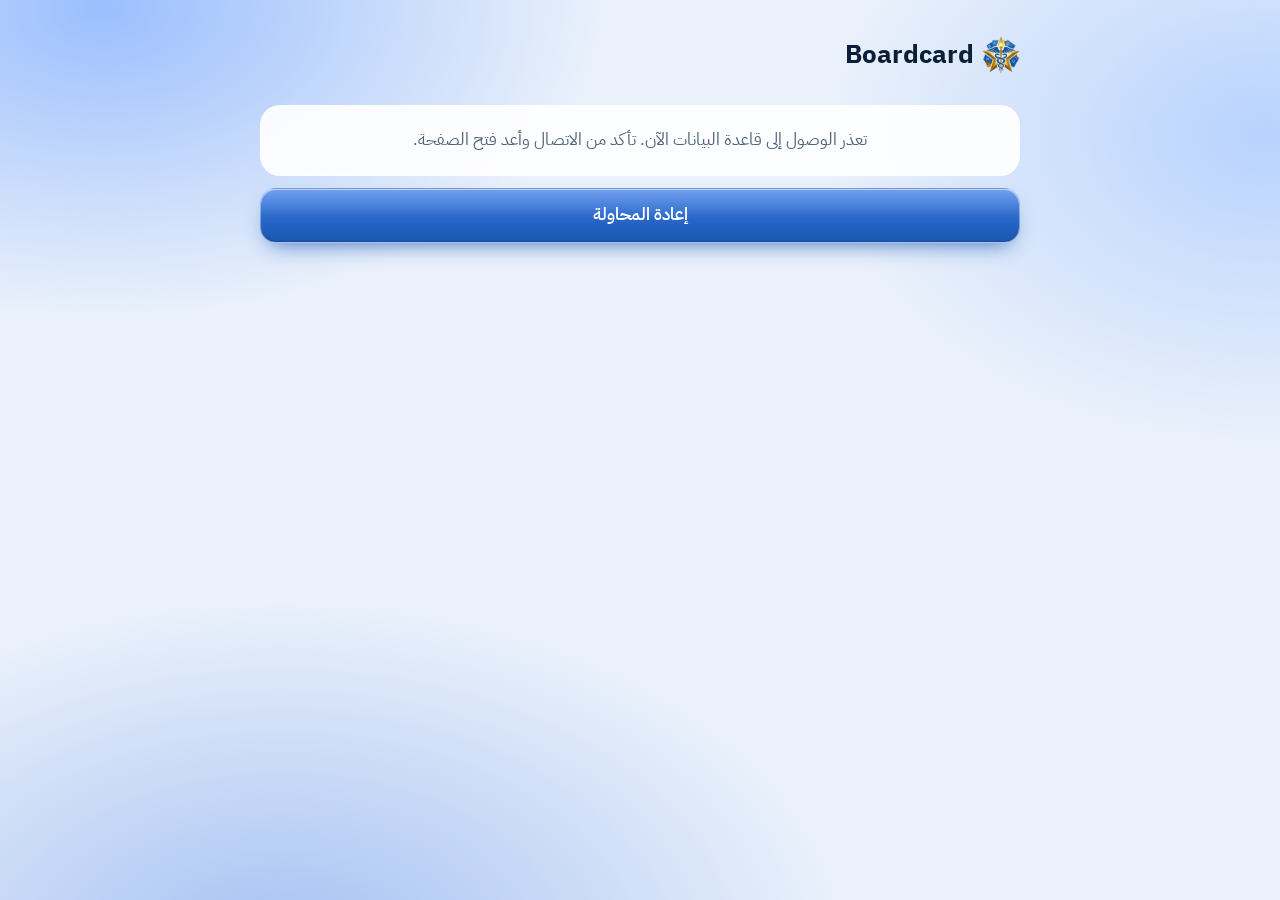
<file: index.html>
<!DOCTYPE html>
<html lang="ar" dir="rtl">
<head>
<meta charset="utf-8">
<meta http-equiv="Content-Security-Policy" content="default-src 'self'; script-src 'self'; style-src 'self' 'unsafe-inline'; font-src 'self' data:; img-src 'self' data: blob: https:; media-src 'self' data: blob:; connect-src 'self' https://zpyajqolfdnhdnlvmura.supabase.co wss://zpyajqolfdnhdnlvmura.supabase.co; worker-src 'self'; manifest-src 'self'; object-src 'none'; base-uri 'self'">
<meta name="viewport" content="width=device-width, initial-scale=1, viewport-fit=cover">
<meta name="theme-color" content="#1F5FBF">
<script src="boot.js?v=2026-11-26.eu10"></script>
<meta name="mobile-web-app-capable" content="yes">
<meta name="apple-mobile-web-app-capable" content="yes">
<meta name="apple-mobile-web-app-title" content="Boardcard">
<meta name="apple-mobile-web-app-status-bar-style" content="default">
<link rel="manifest" href="manifest.webmanifest">
<link rel="icon" type="image/png" href="icon-192.png">
<link rel="apple-touch-icon" href="apple-touch-icon.png">
<title>Boardcard</title>
<meta name="description" content="Boardcard: أسئلة الامتحانات السابقة للتنافسي والبورد بنظام البطاقات والمراجعة الذكية.">
<meta property="og:type" content="website">
<meta property="og:site_name" content="Boardcard">
<meta property="og:locale" content="ar_IQ">
<meta property="og:title" content="Boardcard | بوردكارد">
<meta property="og:description" content="حلّ أسئلة الامتحانات السابقة للتنافسي والبورد، وراجعها بنظام التكرار المتباعد، وتحدَّ زملاءك.">
<meta property="og:image" content="https://boardcard.net/og-image.jpg">
<meta property="og:image:type" content="image/jpeg">
<meta property="og:image:width" content="1200">
<meta property="og:image:height" content="630">
<meta property="og:image:alt" content="Boardcard | بوردكارد - منصة المذاكرة الطبية الأذكى">
<meta name="twitter:card" content="summary_large_image">
<meta name="twitter:title" content="Boardcard | بوردكارد">
<meta name="twitter:description" content="حلّ أسئلة الامتحانات السابقة للتنافسي والبورد، وراجعها بنظام التكرار المتباعد، وتحدَّ زملاءك.">
<meta name="twitter:image" content="https://boardcard.net/og-image.jpg">
<link rel="preload" href="fonts/arabic-400.woff2" as="font" type="font/woff2" crossorigin>
<link rel="preload" href="fonts/arabic-600.woff2" as="font" type="font/woff2" crossorigin>
<link rel="stylesheet" href="app.css?v=2026-11-26.eu10">
</head>
<body>
<noscript><p style="padding:24px;text-align:center;font-family:Tahoma,sans-serif">يحتاج Boardcard إلى تفعيل JavaScript في المتصفح حتى يعمل.</p></noscript>
<div class="wrap" id="app"><div class="sk boot0" aria-busy="true"><div class="skb sk2"></div><div class="skb sk1"></div><div class="skb sk3"></div><div class="skb sk3"></div><div class="skb sk3"></div></div></div>
<div id="modal"></div>
<div id="toast"></div>


<script src="vendor/supabase-2.45.4.js"></script>
<script src="shared.js?v=2026-11-26.eu10"></script>
<script src="app.js?v=2026-11-26.eu10"></script>
</body>
</html>
</file>
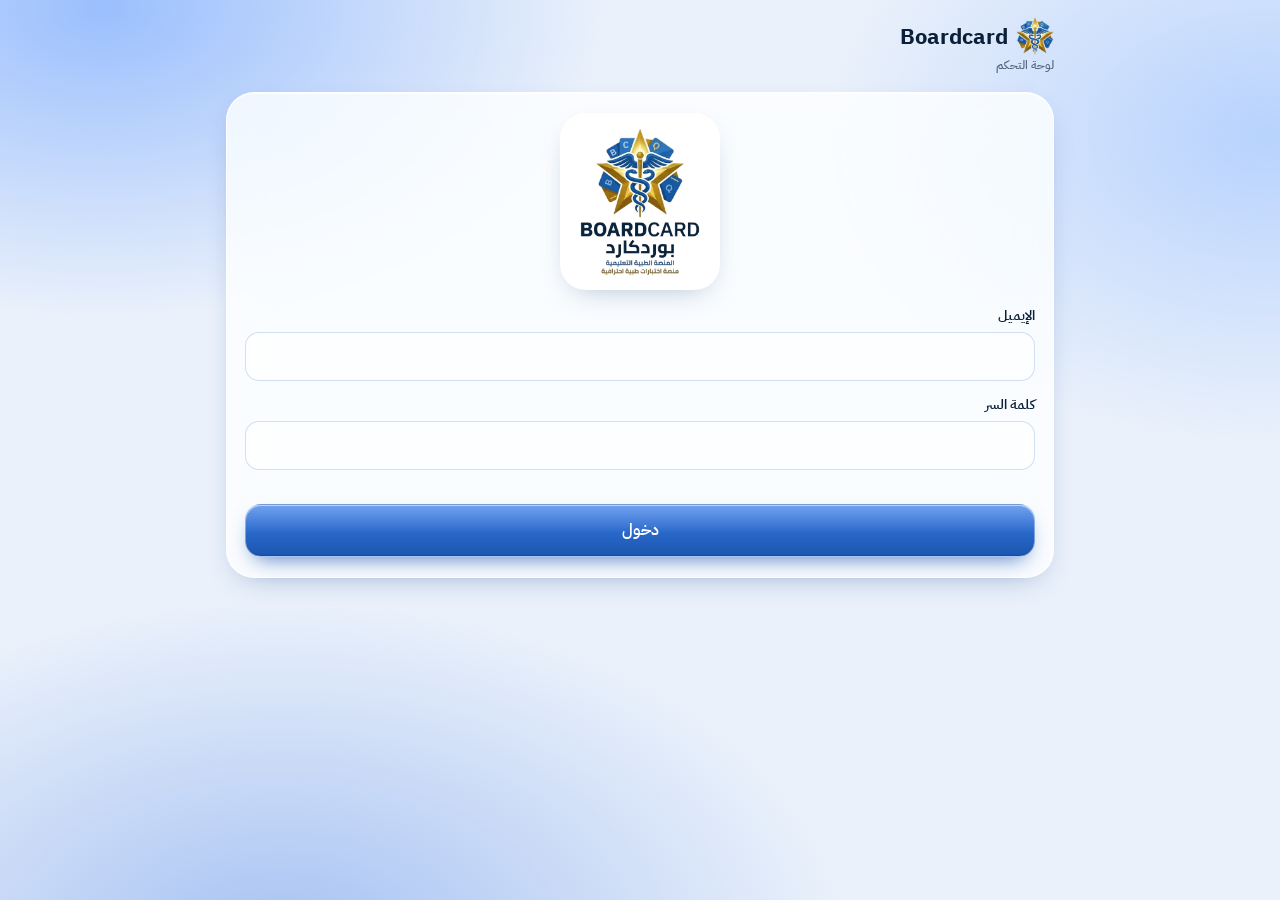
<file: admin.html>
<!DOCTYPE html>
<html lang="ar" dir="rtl">
<head>
<meta charset="utf-8">
<meta http-equiv="Content-Security-Policy" content="default-src 'self'; script-src 'self'; style-src 'self' 'unsafe-inline'; font-src 'self' data:; img-src 'self' data: blob: https:; media-src 'self' data: blob:; connect-src 'self' https://zpyajqolfdnhdnlvmura.supabase.co wss://zpyajqolfdnhdnlvmura.supabase.co; object-src 'none'; base-uri 'self'">
<meta name="viewport" content="width=device-width, initial-scale=1, viewport-fit=cover">
<title>Boardcard Admin</title>
<meta name="robots" content="noindex,nofollow,noarchive">
<link rel="stylesheet" href="admin.css?v=2026-11-24.eu1">
</head>
<body>
<div class="wrap" id="app"><div class="sk boot0" aria-busy="true"><div class="skb sk2"></div><div class="skb sk1"></div><div class="skb sk3"></div><div class="skb sk3"></div></div></div>
<div id="modal"></div>
<div id="toast"></div>

<script src="boot.js?v=2026-11-24.eu1"></script>
<script src="vendor/supabase-2.45.4.js"></script>
<script src="shared.js?v=2026-11-24.eu1"></script>
<script src="admin.js?v=2026-11-24.eu1"></script>
</body>
</html>
</file>
<file: app.css>
@font-face{font-family:IBM Plex Sans Arabic;font-style:normal;font-weight:400;font-display:swap;src:url(fonts/arabic-400.woff2) format("woff2");unicode-range:U+0600-06FF,U+0750-077F,U+0870-088E,U+0890-0891,U+0897-08E1,U+08E3-08FF,U+200C-200E,U+2010-2011,U+204F,U+2E41,U+FB50-FDFF,U+FE70-FE74,U+FE76-FEFC}@font-face{font-family:IBM Plex Sans Arabic;font-style:normal;font-weight:400;font-display:swap;src:url(fonts/latin-400.woff2) format("woff2");unicode-range:U+0000-00FF,U+0131,U+0152-0153,U+02BB-02BC,U+02C6,U+02DA,U+02DC,U+0304,U+0308,U+0329,U+2000-206F,U+20AC,U+2122,U+2191,U+2193,U+2212,U+2215,U+FEFF,U+FFFD}@font-face{font-family:IBM Plex Sans Arabic;font-style:normal;font-weight:500;font-display:swap;src:url(fonts/arabic-500.woff2) format("woff2");unicode-range:U+0600-06FF,U+0750-077F,U+0870-088E,U+0890-0891,U+0897-08E1,U+08E3-08FF,U+200C-200E,U+2010-2011,U+204F,U+2E41,U+FB50-FDFF,U+FE70-FE74,U+FE76-FEFC}@font-face{font-family:IBM Plex Sans Arabic;font-style:normal;font-weight:500;font-display:swap;src:url(fonts/latin-500.woff2) format("woff2");unicode-range:U+0000-00FF,U+0131,U+0152-0153,U+02BB-02BC,U+02C6,U+02DA,U+02DC,U+0304,U+0308,U+0329,U+2000-206F,U+20AC,U+2122,U+2191,U+2193,U+2212,U+2215,U+FEFF,U+FFFD}@font-face{font-family:IBM Plex Sans Arabic;font-style:normal;font-weight:600;font-display:swap;src:url(fonts/arabic-600.woff2) format("woff2");unicode-range:U+0600-06FF,U+0750-077F,U+0870-088E,U+0890-0891,U+0897-08E1,U+08E3-08FF,U+200C-200E,U+2010-2011,U+204F,U+2E41,U+FB50-FDFF,U+FE70-FE74,U+FE76-FEFC}@font-face{font-family:IBM Plex Sans Arabic;font-style:normal;font-weight:600;font-display:swap;src:url(fonts/latin-600.woff2) format("woff2");unicode-range:U+0000-00FF,U+0131,U+0152-0153,U+02BB-02BC,U+02C6,U+02DA,U+02DC,U+0304,U+0308,U+0329,U+2000-206F,U+20AC,U+2122,U+2191,U+2193,U+2212,U+2215,U+FEFF,U+FFFD}@font-face{font-family:IBM Plex Sans Arabic;font-style:normal;font-weight:700;font-display:swap;src:url(fonts/arabic-700.woff2) format("woff2");unicode-range:U+0600-06FF,U+0750-077F,U+0870-088E,U+0890-0891,U+0897-08E1,U+08E3-08FF,U+200C-200E,U+2010-2011,U+204F,U+2E41,U+FB50-FDFF,U+FE70-FE74,U+FE76-FEFC}@font-face{font-family:IBM Plex Sans Arabic;font-style:normal;font-weight:700;font-display:swap;src:url(fonts/latin-700.woff2) format("woff2");unicode-range:U+0000-00FF,U+0131,U+0152-0153,U+02BB-02BC,U+02C6,U+02DA,U+02DC,U+0304,U+0308,U+0329,U+2000-206F,U+20AC,U+2122,U+2191,U+2193,U+2212,U+2215,U+FEFF,U+FFFD}:root{--bg:#EAF1FB;--surface:#FFFFFF;--ink:#0B2038;--muted:#51647A;--line:#CBD8EA;--accent:#1F5FBF;--accent-ink:#FFFFFF;--bad:#B93A32;--good-bg:#DCE9FB;--bad-bg:#F8E1DE;--gold:#8A5F0A;--gold-bg:#F6EBCF;--glass:rgba(255,255,255,.58);--glass-strong:rgba(255,255,255,.8);--glass-brd:rgba(255,255,255,.8);--field:rgba(255,255,255,.65);--fbrd:rgba(31,95,191,.2);--chip:rgba(31,95,191,.09);--glass-sh:0 10px 30px -14px rgba(20,60,130,.4), inset 0 1px 0 rgba(255,255,255,.85);--shadow:0 12px 30px -16px rgba(20,60,130,.45), inset 0 1px 0 rgba(255,255,255,.9);--b1:rgba(90,150,255,.55);--b2:rgba(150,190,255,.6);--b3:rgba(60,120,230,.4);--btn-top:#3B7DE8;--btn-bot:#1A56B0;--spring:cubic-bezier(.34,1.56,.64,1);color-scheme:light;box-sizing:border-box;padding-top:env(safe-area-inset-top,0px);padding-bottom:env(safe-area-inset-bottom,0px)}@media(prefers-color-scheme:dark){:root:not([data-theme=light]){--bg:#08121C;--surface:#10263A;--ink:#E8F0F8;--muted:#93A9C0;--line:#25405A;--accent:#6AA5FF;--accent-ink:#06162F;--bad:#FF8A80;--good-bg:#12294A;--bad-bg:#3B1D1F;--gold:#E6B955;--gold-bg:#35290F;--glass:rgba(24,48,80,.5);--glass-strong:rgba(16,36,62,.82);--glass-brd:rgba(255,255,255,.14);--field:rgba(255,255,255,.07);--fbrd:rgba(255,255,255,.16);--chip:rgba(255,255,255,.08);--glass-sh:0 10px 30px -14px rgba(0,0,0,.7), inset 0 1px 0 rgba(255,255,255,.12);--shadow:0 12px 30px -16px rgba(0,0,0,.7), inset 0 1px 0 rgba(255,255,255,.1);--b1:rgba(46,110,230,.45);--b2:rgba(30,90,170,.35);--b3:rgba(80,70,210,.28);color-scheme:dark}}:root[data-theme=dark]{--bg:#08121C;--surface:#10263A;--ink:#E8F0F8;--muted:#93A9C0;--line:#25405A;--accent:#6AA5FF;--accent-ink:#06162F;--bad:#FF8A80;--good-bg:#12294A;--bad-bg:#3B1D1F;--gold:#E6B955;--gold-bg:#35290F;--glass:rgba(24,48,80,.5);--glass-strong:rgba(16,36,62,.82);--glass-brd:rgba(255,255,255,.14);--field:rgba(255,255,255,.07);--fbrd:rgba(255,255,255,.16);--chip:rgba(255,255,255,.08);--glass-sh:0 10px 30px -14px rgba(0,0,0,.7), inset 0 1px 0 rgba(255,255,255,.12);--shadow:0 12px 30px -16px rgba(0,0,0,.7), inset 0 1px 0 rgba(255,255,255,.1);--b1:rgba(46,110,230,.45);--b2:rgba(30,90,170,.35);--b3:rgba(80,70,210,.28);color-scheme:dark}*{box-sizing:border-box;-webkit-tap-highlight-color:transparent}html{scroll-padding-top:env(safe-area-inset-top,0px)}body{margin:0;background:var(--bg);color:var(--ink);font-family:IBM Plex Sans Arabic,Tahoma,Segoe UI,sans-serif;font-size:16px;line-height:1.7;-webkit-text-size-adjust:100%;min-height:100vh}body:before{content:"";position:fixed;inset:-20%;z-index:-1;pointer-events:none;background:radial-gradient(40% 35% at 20% 15%,var(--b1),transparent 70%),radial-gradient(35% 35% at 85% 25%,var(--b2),transparent 70%),radial-gradient(45% 40% at 30% 90%,var(--b3),transparent 70%)}button{font:inherit;color:inherit;cursor:pointer;position:relative;overflow:hidden;transition:transform .4s var(--spring),box-shadow .25s,filter .2s,background .25s}button:active{transition-duration:.08s}button:focus-visible,input:focus-visible,select:focus-visible,textarea:focus-visible{outline:3px solid var(--accent);outline-offset:2px}.wrap{max-width:560px;margin:0 auto;padding:16px 16px 40px}.top{display:flex;justify-content:space-between;gap:12px;margin-bottom:16px}.top .grp{display:flex;gap:8px;align-items:center}.brand{font-weight:700;font-size:22px;letter-spacing:0}.brand small{display:block;font-size:12px;font-weight:500;color:var(--muted)}.stats,.row,.item,.fold,.reqb,.setting,.empty,.pill,.seg,.ib,.sbar .back,.x{background:var(--glass);-webkit-backdrop-filter:blur(20px) saturate(180%);backdrop-filter:blur(20px) saturate(180%);border:1px solid var(--glass-brd)}.pill{border-radius:999px;padding:4px 14px;font-size:14px;font-weight:600;box-shadow:var(--glass-sh)}button.pill{min-height:40px}button.pill:active,.ib:active,.back:active,.x:active{transform:scale(.92)}.pill.gold{background:var(--gold-bg);color:var(--gold);border-color:transparent}.btn{border:1px solid rgba(255,255,255,.4);border-radius:16px;padding:12px 18px;font-weight:600;color:#fff;min-height:48px;background:linear-gradient(180deg,#ffffff47,#fff0 55%),linear-gradient(180deg,var(--btn-top),var(--btn-bot));-webkit-backdrop-filter:blur(12px);backdrop-filter:blur(12px);box-shadow:0 10px 22px -10px #1a56b0d9,inset 0 1px #ffffff8c,inset 0 -1px #00000024}.btn:active{transform:scale(.94);filter:brightness(1.1);box-shadow:0 4px 10px -6px #1a56b0cc,inset 0 1px #fff6}.btn.line{color:var(--ink);background:var(--glass);border:1px solid var(--glass-brd);box-shadow:var(--glass-sh);-webkit-backdrop-filter:blur(20px) saturate(180%);backdrop-filter:blur(20px) saturate(180%)}.btn.bad{background:var(--bad-bg);color:var(--bad);border:1px solid rgba(185,58,50,.25);box-shadow:inset 0 1px #fff6}.btn.block{width:100%}.btn[disabled]{opacity:.55}.stats{display:grid;grid-template-columns:repeat(3,1fr);border-radius:22px;box-shadow:var(--glass-sh);margin-bottom:16px}.stat{padding:12px 8px;text-align:center}.stat+.stat{border-inline-start:1px solid var(--glass-brd)}.stat b{display:block;font-size:24px;line-height:1.3}.stat span{font-size:13px;color:var(--muted)}.seg{display:flex;gap:4px;padding:4px;border-radius:16px;margin:16px 0 12px;box-shadow:var(--glass-sh)}.seg button{flex:1;border:0;background:transparent;border-radius:12px;font-weight:600;color:var(--muted)}.seg button:active{transform:scale(.94)}.seg button[aria-pressed=true]{color:#fff;background:linear-gradient(180deg,#ffffff47,#fff0 55%),linear-gradient(180deg,var(--btn-top),var(--btn-bot));box-shadow:0 6px 14px -6px #1a56b0cc,inset 0 1px #ffffff80}.row,.item{display:flex;align-items:center;gap:12px;width:100%;text-align:start;border-radius:20px;padding:14px;margin-bottom:10px;box-shadow:var(--glass-sh);border-inline-start:6px solid var(--sc)}.row:active{transform:scale(.97)}.cov{width:56px;height:56px;border-radius:14px;object-fit:cover;flex:none;background:var(--glass-brd)}.cov.pt{width:56px;height:79px;border-radius:10px}.bk{position:relative;display:block;flex:none;width:64px;height:90px;border-radius:2px 7px 7px 2px;direction:ltr;box-shadow:3px 0 0 -1px #f4f1ea,4px 0 0 -1px #cfc9bb,5px 8px 14px -4px #0a1e4680,-1px 0 #00000040;background:#fff}.bk .cov,.bk .cov.pt{width:100%;height:100%;border-radius:inherit;display:block;object-fit:cover}.bk:after{content:"";position:absolute;inset:0;border-radius:inherit;pointer-events:none;background:linear-gradient(90deg,#00000061 0,#ffffff4d 2px,#00000029,#ffffff1a 8px,#0000 12px),linear-gradient(135deg,#ffffff40,#fff0 38%,#0000001f)}.folds{display:grid;grid-template-columns:1fr 1fr;gap:10px;margin-bottom:10px}.fold{display:flex;flex-direction:column;align-items:flex-start;gap:3px;width:100%;text-align:start;border-radius:20px;padding:14px;box-shadow:var(--glass-sh)}.fold .ic{font-size:28px;line-height:1.1}.fold .nm{font-weight:600;font-size:16px}.fold .sub{font-size:12.5px;color:var(--muted)}.fold:active,.reqb:active{transform:scale(.97)}.reqb{display:flex;align-items:center;gap:12px;width:100%;text-align:start;border-radius:20px;padding:14px;margin:4px 0 10px;border:1.5px dashed var(--glass-brd)}.reqb .ic{font-size:26px}.reqb .nm{font-weight:600;font-size:16px}.reqb .sub{font-size:13px;color:var(--muted)}.row .nm,.item .nm{font-weight:600;font-size:17px}.row .sub,.item .sub{font-size:13px;color:var(--muted)}.row .grow,.item .grow{flex:1;min-width:0}.bar{height:6px;background:var(--chip);border-radius:6px;margin-top:8px;overflow:hidden}.bar i{display:block;height:100%;background:var(--sc);border-radius:6px}.row .bar i{transform-origin:right;animation:grow .9s cubic-bezier(.2,.8,.2,1) both}@keyframes grow{0%{transform:scaleX(0)}}.lock.ok{background:var(--good-bg);color:var(--accent)}.lock{font-size:12px;font-weight:600;color:var(--gold);background:var(--gold-bg);border-radius:8px;padding:2px 8px;white-space:nowrap}.setting{display:flex;align-items:center;justify-content:space-between;gap:12px;margin:16px 0 8px;padding:12px 14px;border-radius:20px;box-shadow:var(--glass-sh)}.sw{width:52px;height:32px;border-radius:32px;border:0;background:#788ca559;position:relative;flex:none;overflow:visible;box-shadow:inset 0 1px 3px #0000002e}.sw:after{content:"";position:absolute;top:3px;inset-inline-start:3px;width:26px;height:26px;border-radius:26px;background:#fff;box-shadow:0 3px 8px #00000047;transition:inset-inline-start .35s var(--spring),width .2s}.sw[aria-checked=true]{background:linear-gradient(180deg,var(--btn-top),var(--btn-bot))}.sw[aria-checked=true]:after{inset-inline-start:23px}.sw:active:after{width:32px}.sw[aria-checked=true]:active:after{inset-inline-start:17px}.note{font-size:13px;color:var(--muted);margin-top:24px}.note button{background:none;border:0;color:var(--muted);text-decoration:underline;padding:0;overflow:visible}.empty{border-radius:20px;border-style:dashed;padding:20px 16px;text-align:center;color:var(--muted);margin:12px 0}.empty .btn{margin-top:8px}.sbar{display:flex;align-items:center;gap:12px;margin-bottom:12px}.sbar .back{border-radius:16px;min-width:44px;width:auto;height:44px;padding:0 14px;display:inline-flex;align-items:center;justify-content:center;gap:6px;font-size:15px;font-weight:600;flex:none;box-shadow:var(--glass-sh);order:9}.sbar .back .ba{display:inline-flex;line-height:1}.sbar .back .ba .ic{width:22px;height:22px}.prog{flex:1}.prog .bar{margin-top:0;height:8px}.prog .bar i{background:linear-gradient(90deg,var(--btn-bot),var(--btn-top));transition:width .5s}.tbar{height:4px;background:transparent;margin-bottom:12px;border-radius:4px;overflow:hidden}.tbar i{display:block;height:100%;width:100%;background:var(--gold);transform-origin:right}.scene{perspective:1400px}.card{display:grid;transform-style:preserve-3d;transition:transform .6s var(--spring)}.card.flipped{transform:rotateY(180deg)}.face{grid-area:1/1;background:var(--surface);border-radius:26px;box-shadow:var(--shadow);padding:18px;border:1px solid var(--glass-brd);border-top:8px solid var(--sc);backface-visibility:hidden;-webkit-backface-visibility:hidden}.face.back{transform:rotateY(180deg)}.card:not(.flipped) .face.back,.card.flipped .face.front{visibility:hidden}.tags{display:flex;flex-wrap:wrap;gap:6px;margin-bottom:12px}.tag{font-size:13px;font-weight:600;border-radius:999px;padding:1px 12px;background:var(--chip);color:var(--muted)}.tag.s{background:var(--sc);color:#fff}.q{font-size:var(--qfs,21px);font-weight:600;line-height:1.7;margin:0 0 16px;unicode-bidi:plaintext}.qimg{display:block;max-width:100%;max-height:min(60vh,420px);margin:0 auto 16px;border-radius:12px;object-fit:contain;background:#fff;cursor:zoom-in}.zoomv{position:fixed;inset:0;z-index:50;background:#000000e0;display:flex;align-items:center;justify-content:center;padding:12px;cursor:zoom-out}.zoomv img{max-width:100%;max-height:100%;object-fit:contain;border-radius:8px;background:#fff}.opts{list-style:none;margin:0 0 12px;padding:0;display:grid;gap:8px}.opt{display:flex;align-items:center;gap:12px;width:100%;text-align:start;border:1px solid var(--fbrd);background:var(--field);border-radius:16px;padding:10px 12px;min-height:50px}.opt:active{transform:scale(.97)}.opt .l{flex:none;width:30px;height:30px;border-radius:50%;border:1.5px solid var(--fbrd);display:grid;place-items:center;font-weight:600;font-size:14px}.opt .t{unicode-bidi:plaintext;flex:1}.opt{position:relative;overflow:hidden}.opt.hasp:before{content:"";position:absolute;inset-block:0;inset-inline-start:0;width:var(--pw,0%);background:var(--chip);z-index:0;transition:width .9s cubic-bezier(.2,.8,.2,1)}.opt.hasp>*{position:relative;z-index:1}.opt .pc{margin-inline-start:auto;font-weight:700;font-size:14px;color:var(--muted);flex:none}.chs{font-size:13px;color:var(--muted);margin:-4px 0 12px}mark{background:var(--gold-bg);color:inherit;border-radius:4px;padding:0 2px}.opt.good{background:var(--good-bg);border-color:var(--accent);animation:pop .45s var(--spring)}.opt.good .l{background:var(--accent);color:var(--accent-ink);border-color:var(--accent)}.opt.bad{background:var(--bad-bg);border-color:var(--bad);animation:shake .4s}.opt.bad .l{background:var(--bad);color:var(--surface);border-color:var(--bad)}@keyframes pop{0%{transform:scale(.95)}60%{transform:scale(1.03)}to{transform:scale(1)}}@keyframes shake{20%{transform:translate(-6px)}40%{transform:translate(6px)}60%{transform:translate(-4px)}80%{transform:translate(3px)}}.res{font-weight:700;font-size:18px;margin:0 0 12px}.res.ok{color:var(--accent)}.res.no{color:var(--bad)}.res.mid{color:var(--muted)}.exp{background:var(--chip);border-radius:16px;padding:12px 14px;margin:0 0 14px;font-size:16px;unicode-bidi:plaintext}.hlt{white-space:pre-wrap}mark.hl{background:#ffd60080;color:inherit;border-radius:4px;padding:0 1px;cursor:pointer}.ntbox{background:var(--chip);border-radius:16px;padding:12px 14px;margin:0 0 10px;font-size:calc(var(--qfs,21px)*.78);border-inline-start:5px solid var(--gold);unicode-bidi:plaintext}.ntbox b{display:block;font-size:13px;color:var(--muted);margin-bottom:2px;font-weight:600}.qtools{display:grid;grid-template-columns:repeat(6,1fr);margin:0 0 16px}.tb{display:flex;flex-direction:column;align-items:center;justify-content:center;padding:6px 0;font-weight:600}.tb .i{font-size:19px;position:relative}.tb .cnt{position:absolute;top:-7px;inset-inline-end:-12px;min-width:16px;height:16px;padding:0 4px;border-radius:8px;background:#1f5fbf;color:#fff;font-size:10px;line-height:16px;font-weight:700;text-align:center;font-style:normal}.tb.on{border-color:#e0a100}.exp b{display:block;font-size:13px;color:var(--muted);margin-bottom:2px;font-weight:600}.acts{display:flex;gap:8px}.acts .btn{flex:1}.sum{background:var(--glass-strong);-webkit-backdrop-filter:blur(24px) saturate(180%);backdrop-filter:blur(24px) saturate(180%);border:1px solid var(--glass-brd);border-radius:28px;padding:24px 18px;box-shadow:var(--glass-sh);text-align:center;animation:rise .5s var(--spring)}.sum .big{font-size:56px;font-weight:700;line-height:1.2}.sum p{margin:6px 0 16px;color:var(--muted)}.sum .btn{margin-top:8px}@keyframes rise{0%{opacity:0;transform:translateY(16px) scale(.97)}}.gate{background:var(--gold-bg);color:var(--gold);border-radius:16px;padding:12px;margin:16px 0;font-weight:500;text-align:start}.ov{position:fixed;inset:0;background:#08162c59;-webkit-backdrop-filter:blur(8px);backdrop-filter:blur(8px);display:flex;align-items:flex-end;justify-content:center;z-index:10;animation:fade .25s}.sheet{position:relative;background:var(--glass-strong);-webkit-backdrop-filter:blur(30px) saturate(190%);backdrop-filter:blur(30px) saturate(190%);border:1px solid var(--glass-brd);border-bottom:0;width:100%;max-width:560px;border-radius:30px 30px 0 0;padding:26px 18px calc(22px + env(safe-area-inset-bottom,0px));overflow:auto;box-shadow:0 -20px 60px -20px #0a286480,inset 0 1px #fff9;animation:up .5s cubic-bezier(.2,.9,.25,1.05)}.sheet:before{content:"";position:absolute;top:8px;left:50%;width:40px;height:5px;margin-left:-20px;border-radius:5px;background:var(--muted);opacity:.35}@keyframes up{0%{transform:translateY(100%)}}@keyframes fade{0%{opacity:0}}.sheet h2{margin:0 0 12px;font-size:22px}.sheet ul{padding-inline-start:20px;margin:8px 0 16px}.err{color:var(--bad);font-size:14px;min-height:22px;margin:6px 0 0}.x{float:left;float:inline-end;border-radius:50%;width:40px;height:40px;font-size:18px}.banner{font-size:13px;border-radius:14px;padding:8px 12px;margin-bottom:12px;background:var(--gold-bg);color:var(--gold)}.banner.ok{background:var(--good-bg);color:var(--accent)}.item .qt{font-weight:600;display:-webkit-box;-webkit-line-clamp:2;-webkit-box-orient:vertical;overflow:hidden;unicode-bidi:plaintext}.item .acts2{display:flex;flex-direction:column;gap:6px;flex:none}.ib{border-radius:12px;padding:4px 12px;min-height:40px;font-size:14px;font-weight:600}.ib.del{color:var(--bad);border-color:transparent;background:var(--bad-bg)}.fld{display:block;margin:0 0 12px}.fld>span{display:block;font-weight:600;font-size:14px;margin-bottom:4px}.in{width:100%;border:1px solid var(--fbrd);background:var(--field);color:var(--ink);border-radius:14px;padding:10px 12px;font:inherit;unicode-bidi:plaintext}textarea.in{min-height:84px;resize:vertical}.r2{display:flex;gap:8px}.r2>*{flex:1;min-width:0}.orow{display:flex;gap:10px;align-items:center;margin-bottom:8px}.orow input[type=radio]{width:24px;height:24px;accent-color:var(--accent);flex:none}.orow .l{flex:none;width:24px;text-align:center;font-weight:600;color:var(--muted)}.chk{display:flex;gap:10px;align-items:center;margin:4px 0 12px;font-weight:600}.chk input{width:22px;height:22px;accent-color:var(--accent)}.cols{display:flex;flex-wrap:wrap;gap:10px}.cl{width:38px;height:38px;border-radius:50%;border:2px solid rgba(255,255,255,.7);box-shadow:0 0 0 2px var(--fbrd),inset 0 1px #ffffff80}.cl:active{transform:scale(.85)}.cl[aria-pressed=true]{box-shadow:0 0 0 3px var(--ink);transform:scale(1.1)}.hint{font-size:13px;color:var(--muted);margin:0 0 12px}.hint pre{background:var(--chip);border-radius:12px;padding:8px 12px;margin:6px 0 0;white-space:pre-wrap;font:inherit;unicode-bidi:plaintext}.toast{position:fixed;inset-inline:16px;bottom:calc(16px + env(safe-area-inset-bottom,0px));max-width:420px;margin:auto;background:#0b2038d1;-webkit-backdrop-filter:blur(20px) saturate(180%);backdrop-filter:blur(20px) saturate(180%);color:#fff;border:1px solid rgba(255,255,255,.18);padding:12px 16px;border-radius:18px;z-index:30;text-align:center;animation:rise .4s var(--spring)}.face{position:relative}.auth{background:var(--glass-strong);-webkit-backdrop-filter:blur(24px) saturate(180%);backdrop-filter:blur(24px) saturate(180%);border:1px solid var(--glass-brd);border-radius:28px;padding:20px 18px;box-shadow:var(--glass-sh);animation:rise .5s var(--spring)}.lnk{background:none;border:0;padding:0;color:var(--accent);text-decoration:underline;overflow:visible;font-weight:600}.seg button{padding:8px 2px;font-size:14px}h3.sec{margin:20px 0 8px;font-size:17px}.codebox{width:100%;min-height:120px;direction:ltr;text-align:left;font-family:ui-monospace,Menlo,monospace;font-size:15px;letter-spacing:.5px}.terms{font-size:15px;line-height:1.9}.terms li{margin-bottom:6px}.stats.tap{cursor:pointer;transition:transform .4s var(--spring)}.stats.tap:active{transform:scale(.97)}.kpis{display:grid;grid-template-columns:1fr 1fr;gap:10px;margin:0 0 12px}.kpi{background:var(--glass);-webkit-backdrop-filter:blur(20px) saturate(180%);backdrop-filter:blur(20px) saturate(180%);border:1px solid var(--glass-brd);border-radius:20px;box-shadow:var(--glass-sh);padding:12px 14px}.kpi b{display:block;font-size:28px;line-height:1.3}.kpi span{display:block;font-weight:600;font-size:14px}.kpi small{display:block;font-size:12px;color:var(--muted)}.panel{background:var(--glass);-webkit-backdrop-filter:blur(20px) saturate(180%);backdrop-filter:blur(20px) saturate(180%);border:1px solid var(--glass-brd);border-radius:20px;box-shadow:var(--glass-sh);padding:12px 12px 8px}.chart{display:flex;align-items:stretch;gap:6px;height:150px}.chart.dense{gap:2px}.chart .col{flex:1;min-width:0;display:flex;flex-direction:column;align-items:center}.chart .val{font-size:11px;font-weight:600;color:var(--muted);min-height:16px}.chart .bw{flex:1;width:100%;display:flex;align-items:flex-end;justify-content:center}.chart .bw i{display:block;width:70%;max-width:26px;border-radius:6px 6px 3px 3px;background:linear-gradient(180deg,var(--btn-top),var(--btn-bot));opacity:.55;transform-origin:bottom;animation:growY .7s cubic-bezier(.2,.8,.2,1) both}.chart.dense .bw i{width:80%;max-width:12px;border-radius:4px 4px 2px 2px}.chart .col.today .bw i{opacity:1}.chart em{font-style:normal;font-size:11px;color:var(--muted);min-height:18px;line-height:18px;white-space:nowrap}@keyframes growY{0%{transform:scaleY(0)}}.rep{display:grid;grid-template-columns:1.4fr 1fr 1fr 1fr;gap:6px;padding:8px 2px;font-size:13px;border-bottom:1px solid var(--glass-brd)}.rep.rx{grid-template-columns:1.1fr .8fr 1fr .9fr auto;align-items:center}.sub .rk{font-weight:600}.rep:last-child{border-bottom:0}.rep span:first-child{font-weight:600}.ov{touch-action:none;overscroll-behavior:contain}.sheet{overscroll-behavior:contain;-webkit-overflow-scrolling:touch;touch-action:pan-y;max-height:92vh;max-height:92dvh}a.btn{display:flex;align-items:center;justify-content:center;text-decoration:none;margin:0 0 12px}.mono{font-family:ui-monospace,Menlo,Consolas,monospace;letter-spacing:.3px}.star{background:none;border:0;font-size:24px;line-height:1;padding:0 6px;color:var(--muted);margin-inline-start:auto;overflow:visible;min-height:32px}.star.on{color:#e0a100}.seg button small{font-size:11px;opacity:.75;margin-inline-start:3px}.opt.sel{border-color:var(--accent);background:var(--good-bg)}.opt.sel .l{background:var(--accent);color:var(--accent-ink);border-color:var(--accent)}.opt.wait{opacity:.65;pointer-events:none}.revload{text-align:center;color:var(--muted);font-weight:600;font-size:14px;margin:12px 0 0;animation:rvp 1.1s ease-in-out infinite}@keyframes rvp{50%{opacity:.4}}.pal{display:grid;grid-template-columns:repeat(auto-fill,minmax(42px,1fr));gap:6px;margin-top:14px}.pal button{min-height:40px;border-radius:12px;border:1px solid var(--glass-brd);background:var(--glass);font-weight:600;font-size:14px;padding:0}.pal button.done{background:var(--good-bg);border-color:var(--accent)}.pal button.curr{outline:2px solid var(--accent)}.pal button.flag:after{content:"";position:absolute;top:4px;inset-inline-end:4px;width:8px;height:8px;border-radius:50%;background:#e0a100}.btn.line.flagon{background:var(--gold-bg);color:var(--gold);border-color:#e0a100}.xtm{font-variant-numeric:tabular-nums;min-width:64px;text-align:center}.xtm.low{background:var(--bad-bg);color:var(--bad);border-color:transparent}.xfin{min-height:40px;padding:6px 14px}.ans{margin:0 0 12px}.ans>b{display:block;font-size:13px;color:var(--muted);margin-bottom:4px}.rv{margin-bottom:12px}.rv h4{margin:0 0 8px;font-size:15px;color:var(--muted)}.rv .miss{font-size:13px;color:var(--bad);font-weight:600;margin:0 0 8px}.goal{display:flex;align-items:center;gap:14px;background:var(--glass);-webkit-backdrop-filter:blur(20px) saturate(180%);backdrop-filter:blur(20px) saturate(180%);border:1px solid var(--glass-brd);border-radius:22px;box-shadow:var(--glass-sh);padding:12px 16px;margin-bottom:12px;cursor:pointer;transition:transform .4s var(--spring)}.dq{display:flex;align-items:center;background:var(--glass);-webkit-backdrop-filter:blur(20px) saturate(180%);backdrop-filter:blur(20px) saturate(180%);border:1px solid var(--glass-brd);border-radius:22px;box-shadow:var(--glass-sh);margin-bottom:12px;cursor:pointer;transition:transform .4s var(--spring)}.dq:active{transform:scale(.97)}.dq .dqi{font-size:34px;line-height:1;flex:none}.dq .gt{flex:1;min-width:0}.dq .gt b{display:block;line-height:1.4}.dq .gt span{display:block;font-weight:600}.dq .gt small{display:block;font-size:13px;color:var(--muted)}.dqsq{font-size:44px;letter-spacing:4px;line-height:1.3;margin:4px 0 8px;direction:ltr}.dqtext{white-space:pre-wrap;word-break:break-word;background:var(--chip);border-radius:16px;padding:12px 14px;margin:12px 0;font-size:15px;text-align:center;unicode-bidi:plaintext}.goal:active{transform:scale(.97)}.goal svg{flex:none}.goal circle+circle{transition:stroke-dashoffset .8s cubic-bezier(.2,.8,.2,1)}.goal .gt b{display:block;font-size:17px;line-height:1.4}.goal .gt span{display:block;font-weight:600}.goal .gt small{display:block;font-size:13px;color:var(--muted)}.inst{display:flex;align-items:center;justify-content:space-between;gap:10px;flex-wrap:wrap;background:var(--gold-bg);color:var(--gold);border-radius:18px;padding:10px 14px;margin-bottom:12px;font-weight:500}.inst>div{display:flex;gap:8px;align-items:center}.ann{display:flex;align-items:flex-start;gap:10px;background:var(--good-bg);color:var(--accent);border:1px solid var(--glass-brd);border-radius:18px;padding:10px 14px;margin-bottom:12px;font-weight:600;line-height:1.7}.ann span{flex:1}.ann.sp{background:var(--surface);color:var(--ink);border-color:var(--accent)}.ann .adrow{flex:1;display:flex;gap:12px;align-items:flex-start;min-width:0}.ann .adimg{width:56px;height:56px;border-radius:14px;object-fit:cover;flex:none;background:#fff}.ann .adtx{flex:1;display:flex;flex-direction:column;gap:6px;min-width:0}.ann .adlbl{font-size:11px;color:var(--muted);font-weight:600}.ann .adgo{min-height:38px;padding:6px 18px;align-self:flex-start}.annx{background:none;border:0;font-size:16px;line-height:1;padding:6px;color:inherit;opacity:.7;overflow:visible}.rlink{display:block;background:none;border:0;color:var(--muted);font-size:13px;text-decoration:underline;padding:6px 0;margin-bottom:6px;overflow:visible}.badges{display:grid;grid-template-columns:repeat(2,1fr);gap:10px}.bd{background:var(--glass);border:1px solid var(--glass-brd);border-radius:18px;box-shadow:var(--glass-sh);padding:12px;text-align:center;opacity:.55}.bd.on{opacity:1}.bd .bg{width:48px;height:48px;border-radius:50%;margin:0 auto 6px;display:grid;place-items:center;font-weight:700;font-size:16px;background:var(--chip);color:var(--muted)}.bd.on .bg{background:linear-gradient(180deg,var(--btn-top),var(--btn-bot));color:#fff}.bd b{display:block;font-size:14px;line-height:1.4}.bd small{display:block;font-size:12px;color:var(--muted);line-height:1.4}:root[data-fs=s]{--qfs:18px}:root[data-fs=l]{--qfs:24px}:root[data-fs=xl]{--qfs:28px}.opt .t,.exp{font-size:calc(var(--qfs,21px)*.78)}.setting.col{flex-direction:column;align-items:stretch;gap:6px}.setting.col .seg{margin:0}.rate{display:grid;grid-template-columns:repeat(auto-fit,minmax(78px,1fr));gap:8px;margin-bottom:6px}.rb{flex-direction:column;display:flex;align-items:center;justify-content:center;gap:2px;padding:8px 4px;min-height:60px;line-height:1.3}.rb small{display:block;font-size:11px;opacity:.85;font-weight:500}.rb.g1{background:var(--bad-bg);color:var(--bad);border:1px solid rgba(185,58,50,.25);box-shadow:none}.rb.g2{background:var(--glass);color:var(--ink);border:1px solid var(--glass-brd);box-shadow:var(--glass-sh)}.rb.g4{background:var(--good-bg);color:var(--accent);border:1px solid var(--accent);box-shadow:none}.resume{display:flex;align-items:center;justify-content:space-between;gap:10px;flex-wrap:wrap;background:var(--good-bg);color:var(--accent);border:1px solid var(--accent);border-radius:18px;padding:10px 14px;margin-bottom:12px;font-weight:600}.resume>div{display:flex;gap:8px;align-items:center}.lbr .rk{min-width:28px;text-align:center;font-size:18px}.lbr.me{outline:2px solid var(--accent)}.aibtn{margin:0 0 8px}.aibtns .btn{font-size:14px;padding:10px 6px;line-height:1.4}.chl{max-height:42vh;overflow:auto;display:flex;flex-direction:column;gap:8px;margin:0 0 8px}.chb{padding:10px 12px;border-radius:16px;max-width:92%;font-size:15px;line-height:1.75;white-space:pre-wrap;unicode-bidi:plaintext}.chb.u{align-self:flex-start;background:linear-gradient(180deg,var(--btn-top),var(--btn-bot));color:#fff}.chb.m{align-self:flex-end;background:var(--chip)}.chips{display:flex;flex-direction:column;align-items:flex-start;gap:6px;margin-top:8px}.chin{display:flex;gap:8px;align-items:flex-end}.chin textarea{flex:1;min-height:48px;max-height:120px}.aibtn:disabled{opacity:.6}.aibox{background:var(--chip);border:1px solid var(--glass-brd);border-radius:16px;padding:12px 14px;margin:0 0 10px;font-size:calc(var(--qfs,21px)*.78);line-height:1.85}.aibox[hidden]{display:none}.aihead{font-weight:700;color:var(--accent);margin-bottom:6px;font-size:15px}.brandrow{display:inline-flex;align-items:center;gap:8px;vertical-align:middle}.bmark{width:38px;height:38px;object-fit:contain;flex:none}.logoplate{background:#fff;border-radius:26px;padding:14px 20px;display:flex;justify-content:center;box-shadow:var(--glass-sh);margin:0 auto 14px;width:max-content;max-width:100%}.splash{display:grid;place-items:center;gap:6px;padding-top:12vh;text-align:center}.ic{width:22px;height:22px;flex:none;display:block}.top{align-items:flex-start}.top .brand{min-width:0}.top .grp{flex:none}.pill.icn{width:44px;height:44px;min-height:44px;padding:0;display:grid;place-items:center;color:var(--ink)}.pill.icn .ic{width:21px;height:21px}.pill.wi{display:inline-flex;align-items:center;gap:6px;min-height:44px}.pill.wi .ic{width:18px;height:18px}.hero{background:var(--glass-strong);-webkit-backdrop-filter:blur(24px) saturate(180%);backdrop-filter:blur(24px) saturate(180%);border:1px solid var(--glass-brd);border-radius:28px;box-shadow:var(--glass-sh);padding:16px;margin-bottom:14px}.hero .goal{background:none;border:0;box-shadow:none;-webkit-backdrop-filter:none;backdrop-filter:none;border-radius:16px;padding:0 0 14px;margin:0}.hero .goal .gt b{font-size:15px;color:var(--muted);font-weight:600}.hero .goal .gt span{font-size:21px;font-weight:700;line-height:1.4}.hero .stats{background:var(--chip);border:0;box-shadow:none;-webkit-backdrop-filter:none;backdrop-filter:none;border-radius:18px;margin:0 0 14px}.hero .stat b{font-size:22px}.hero .stat span{font-size:12.5px}.hero .stat+.stat{border-inline-start:1px solid var(--line)}.hero #go{min-height:56px;font-size:17px;border-radius:18px}.hero+.btn.line{margin-top:0!important;margin-bottom:12px}.sech{font-size:15px;font-weight:700;color:var(--muted);margin:22px 4px 10px}.dq{border-inline-start:1px solid var(--glass-brd);padding:12px 14px;gap:12px}.dq .dqi,.amb .dqi{width:48px;height:48px;border-radius:15px;display:grid;place-items:center;font-size:25px;background:var(--gold-bg);flex:none}.dq .gt b{font-size:16px}.dq .gt span{font-size:14.5px}.dq .pill{flex:none}.amb{display:flex;align-items:flex-start;gap:12px;background:var(--gold-bg);color:var(--ink);border:1px solid var(--glass-brd);border-radius:22px;padding:14px;margin:14px 0 4px}.amb .gt{flex:1;min-width:0}.amb .gt>b{display:block;font-size:16px;line-height:1.5;color:var(--gold)}.amb p{margin:4px 0 10px;font-size:14px;line-height:1.8}.amb .ambb{display:flex;gap:8px;flex-wrap:wrap}.amb .dqi{background:var(--surface)}.row{border-inline-start:1px solid var(--glass-brd)}.cov.ph{display:grid;place-items:center;background:var(--sc);color:#fff;font-weight:700;font-size:24px;line-height:1;box-shadow:inset 0 1px #ffffff59}.row .bar,.item .bar{height:5px}.fold{border-top:1px solid var(--glass-brd)}.fold .ic2{width:40px;height:40px;border-radius:13px;display:grid;place-items:center;background:var(--sc);color:#fff;margin-bottom:6px}.fold .ic2 .ic{width:21px;height:21px}.quick{display:grid;grid-template-columns:repeat(4,1fr);gap:8px;margin:12px 0 0}.qa{display:flex;flex-direction:column;align-items:center;justify-content:center;gap:6px;min-height:84px;padding:10px 4px;border-radius:20px;background:var(--glass);-webkit-backdrop-filter:blur(20px) saturate(180%);backdrop-filter:blur(20px) saturate(180%);border:1px solid var(--glass-brd);box-shadow:var(--glass-sh);font-size:13px;font-weight:600;line-height:1.35;text-align:center;color:var(--ink)}.qa .ib2{width:38px;height:38px;border-radius:12px;display:grid;place-items:center;background:var(--chip);color:var(--accent)}.qa:active{transform:scale(.93)}.btn.wi{display:flex;align-items:center;justify-content:center;gap:8px}.btn.wi .ic{width:20px;height:20px}.qtools{gap:2px;background:var(--chip);border-radius:16px;padding:3px}.tb{background:transparent;border:0;box-shadow:none;-webkit-backdrop-filter:none;backdrop-filter:none;min-height:50px;border-radius:13px;color:var(--muted);font-size:11px;gap:3px}.tb .i{display:block;line-height:0}.tb .ic{width:20px;height:20px}.tb:active{transform:scale(.9);background:var(--glass)}.tb.on{border:0;color:var(--gold);background:var(--gold-bg)}.tb.on[data-tb=star] .ic{fill:currentColor}.opt.good .l,.opt.bad .l{font-size:0}.opt.good .l:before{content:"\2713";font-size:17px;font-weight:700}.opt.bad .l:before{content:"\2715";font-size:15px;font-weight:700}.res{display:flex;align-items:center;gap:8px}.btn[data-mc]{min-height:60px}.btn[data-mc][disabled]{opacity:.45}.sheet .setting{margin:10px 0 0}.acct{margin:18px 0 0;padding:12px 14px;border-radius:18px;background:var(--chip);font-size:14px;color:var(--muted);line-height:1.8}.acct b{color:var(--ink)}.acct .btn{margin-top:10px}.rp{position:absolute;border-radius:50%;pointer-events:none;background:radial-gradient(circle,#fff9,#fff0 70%);transform:scale(0);animation:rp .65s ease-out forwards}@keyframes rp{to{transform:scale(1);opacity:0}}@keyframes bcIn{0%{opacity:0;transform:translateY(18px) scale(.97)}}@keyframes bcRing{0%{stroke-dashoffset:163.4}}@keyframes bcCheck{0%{transform:scale(0) rotate(-90deg);opacity:0}60%{transform:scale(1.25) rotate(8deg)}}.hm{display:none}.hm.an~.top{animation:bcIn .5s var(--spring) backwards}.hm.an~.hero{animation:bcIn .7s cubic-bezier(.2,.8,.2,1) .05s backwards}.hm.an~.hero .goal{animation:bcIn .6s cubic-bezier(.2,.8,.2,1) .12s backwards}.hm.an~.hero .goal circle+circle{animation:bcRing 1.3s cubic-bezier(.2,.8,.2,1) .25s backwards}.hm.an~.hero .stat{animation:bcIn .6s cubic-bezier(.2,.8,.2,1) backwards}.hm.an~.hero .stat:nth-child(1){animation-delay:.22s}.hm.an~.hero .stat:nth-child(2){animation-delay:.3s}.hm.an~.hero .stat:nth-child(3){animation-delay:.38s}.hm.an~.hero #go{animation:bcIn .6s cubic-bezier(.2,.8,.2,1) .42s backwards}.hm.an~.quick .qa,.hm.an~.dq,.hm.an~.amb,.hm.an~.sech{animation:bcIn .55s cubic-bezier(.2,.8,.2,1) .5s backwards}.hm.an~.row,.hm.an~.folds .fold,.hm.an~.reqb{animation:bcIn .55s cubic-bezier(.2,.8,.2,1) backwards;animation-delay:calc(var(--i,0)*70ms + .45s)}.hm.an~.row .bar i{animation:grow 1s cubic-bezier(.2,.8,.2,1) backwards;animation-delay:calc(var(--i,0)*70ms + .8s)}.hm~.row.sr.sr,.hm~.folds .fold.sr.sr,.hm~.reqb.sr.sr{animation:none;opacity:0}.hm~.row.sr.sr .bar i{animation:none;transform:scaleX(0)}@keyframes srIn{0%{opacity:0;transform:translateY(48px) scale(.9)}}.hm~.row.sr.sr-in,.hm~.folds .fold.sr.sr-in,.hm~.reqb.sr.sr-in{opacity:1;animation:srIn 1.1s cubic-bezier(.22,.9,.28,1) backwards;animation-delay:var(--sd,0ms)}.hm~.row.sr.sr-in .bar i{transform:none;animation:grow 1.6s cubic-bezier(.2,.8,.2,1) backwards;animation-delay:calc(var(--sd,0ms) + .45s)}.kpis .kpi{animation:bcIn .5s cubic-bezier(.2,.8,.2,1) backwards}.kpis .kpi:nth-child(2){animation-delay:.1s}.front .q{animation:bcIn .45s cubic-bezier(.2,.8,.2,1) backwards}.opts li:nth-child(1){--i:0}.opts li:nth-child(2){--i:1}.opts li:nth-child(3){--i:2}.opts li:nth-child(4){--i:3}.opts li:nth-child(5){--i:4}.opts li:nth-child(6){--i:5}.front .opts li{animation:bcIn .5s cubic-bezier(.2,.8,.2,1) backwards;animation-delay:calc(var(--i,0)*80ms + .18s)}.back .res{animation:bcIn .45s var(--spring) .3s backwards}.back .opts li{animation:bcIn .45s cubic-bezier(.2,.8,.2,1) backwards;animation-delay:calc(var(--i,0)*60ms + .32s)}.opt.good .l{animation:bcCheck .55s var(--spring) .45s backwards}.back .chs{animation:fade .5s ease 1.1s backwards}.back .exp{animation:bcIn .55s cubic-bezier(.2,.8,.2,1) .85s backwards}.back .rate .rb{animation:bcIn .5s var(--spring) backwards;animation-delay:calc(var(--i,0)*80ms + 1.05s)}.back .rate .rb:nth-child(1){--i:0}.back .rate .rb:nth-child(2){--i:1}.back .rate .rb:nth-child(3){--i:2}.back .rate .rb:nth-child(4){--i:3}.item,.panel,.sec,.auth,.empty,.note,.banner,.rep{animation:bcIn .5s cubic-bezier(.2,.8,.2,1) backwards;animation-delay:calc(var(--i,0)*55ms + .08s)}.hm~.empty,.hm~.note,.hm~.banner,.hm~.auth{animation:none}.item .bar i,.sum .bar i{transform-origin:right;animation:grow 1.1s cubic-bezier(.2,.8,.2,1) backwards;animation-delay:calc(var(--i,0)*55ms + .45s)}.sum .bar i{animation-delay:.35s;background:linear-gradient(90deg,var(--btn-bot),var(--btn-top))}.pal button{animation:bcIn .4s cubic-bezier(.2,.8,.2,1) backwards;animation-delay:calc(var(--i,0)*16ms + .1s)}.sheet>:not(.x){animation:bcIn .45s cubic-bezier(.2,.8,.2,1) backwards;animation-delay:calc(var(--i,0)*45ms + .15s)}@media(prefers-reduced-motion:reduce){body:before{animation:none}*,*:before,*:after{animation-duration:.01ms!important;animation-iteration-count:1!important;transition-duration:.01ms!important}.rp{display:none}}button.opt{-webkit-touch-callout:none;-webkit-user-select:none;user-select:none}.opt.strk{border-style:dashed}.opt.strk .t{text-decoration:line-through;opacity:.45}.opt.strk .l{opacity:.45}.sktip{margin:-4px 0 12px}.heat{display:grid;grid-template-rows:repeat(7,1fr);grid-auto-flow:column;grid-auto-columns:1fr;gap:3px}.heat i{display:block;aspect-ratio:1;border-radius:4px;background:var(--chip)}.heat i.h1{background:#3b7de852}.heat i.h2{background:#3b7de89e}.heat i.h3{background:var(--btn-bot)}.heat i.hz{box-shadow:inset 0 0 0 1.5px #e0a100}.rdy{display:flex;align-items:center;gap:14px;text-align:start;margin:0 0 6px}.rdy svg{flex:none}.rdy .gt b{display:block;font-size:17px;line-height:1.5}.rdy .gt span{display:block;font-size:13.5px;color:var(--muted);line-height:1.6}.rdy3{display:grid;grid-template-columns:repeat(3,1fr);gap:8px;margin:8px 0 10px}.rdy3 div{background:var(--chip);border-radius:14px;padding:8px 4px;text-align:center}.rdy3 b{display:block;font-size:19px;line-height:1.4}.rdy3 span{font-size:12px;color:var(--muted)}.bnf{background:var(--chip);border-radius:16px;padding:10px 14px;margin:0 0 12px;font-size:14px}.bnf summary{font-weight:700;cursor:pointer}.bnf ul{margin:8px 0 0}.bnf li{margin-bottom:4px}
.row .nm,.item .nm,.fold .nm,.tag,.btn[data-pk]>b,.dq .gt b,.dq .gt span,.hero .goal .gt span,.rdy .gt b,.sheet h2,.row .sub,.item .sub,.fold .sub{unicode-bidi:plaintext}.row .nm,.row .sub,.item .nm,.item .sub,.fold .nm,.fold .sub{text-align:right}
.rtb{display:inline-block;margin-inline-start:8px;padding:0 8px;border-radius:999px;background:var(--gold-bg);color:var(--gold);font-size:12px;font-weight:700;line-height:1.7;vertical-align:middle;unicode-bidi:isolate}.rtc{display:flex;align-items:center;gap:12px}.rtc .rtn{font-size:26px;line-height:1.2;color:var(--gold);min-width:64px;text-align:center}
.rtd{font-weight:700;color:var(--muted);white-space:nowrap}.rtd.up{color:#2E9E5B}.rtd.dn{color:#D04A3F}
.rtp{float:left;margin-inline-start:6px;padding:0 8px;border-radius:999px;font-size:13px;font-weight:700;line-height:1.7;background:var(--gold-bg);color:var(--muted);unicode-bidi:isolate}.rtp.up{background:#E3F4EA;color:#2E9E5B}.rtp.dn{background:#FBE6E3;color:#D04A3F}
.rtsum{display:flex;align-items:center;justify-content:center;gap:8px;margin:6px 0 10px;color:var(--muted);font-size:14px}.rtsum .rtd{font-size:18px}
.nm[data-au]{cursor:pointer;text-decoration:underline dotted}
.rtgap{text-align:center;color:var(--muted);letter-spacing:4px;line-height:1;margin:2px 0 8px}
.grchat{height:calc(100dvh - 330px);min-height:240px;overflow-y:auto;display:flex;flex-direction:column;gap:8px;padding:4px 2px}.gm{align-self:flex-start;max-width:86%;background:var(--glass);border:1px solid var(--glass-brd);border-radius:16px;padding:8px 12px;box-shadow:var(--glass-sh)}.gm.me{align-self:flex-end;background:var(--good-bg)}.gm .gh{display:flex;gap:8px;align-items:center;font-size:12px;color:var(--muted)}.gm .gh b{font-size:13px;color:var(--ink)}.gm .gx{margin-inline-start:auto;background:none;border:0;color:var(--muted);padding:0 4px;overflow:visible;font-size:13px}.gm .gb{white-space:pre-wrap;word-break:break-word;font-size:15px}.grimg{display:block;max-width:100%;max-height:260px;border-radius:12px;margin-top:6px;background:var(--chip);min-height:60px;cursor:zoom-in}.grfile{margin-top:6px;padding:6px 12px;min-height:40px;font-size:14px}.grin{display:flex;gap:8px;align-items:flex-end}.grin textarea{flex:1;min-height:48px;max-height:120px;resize:none}.grin .pill{min-height:48px}.grin .btn{padding:10px 16px}

.sk{display:grid;gap:12px}
.skb{border-radius:18px;border:1px solid var(--glass-brd);background:linear-gradient(100deg,var(--chip) 30%,var(--glass-strong) 50%,var(--chip) 70%);background-size:300% 100%;animation:skm 1.5s linear infinite}
.sk1{height:84px}.sk2{height:46px;width:60%}.sk3{height:92px}
@keyframes skm{0%{background-position:100% 0}100%{background-position:0 0}}
@media (prefers-reduced-motion:reduce){.skb{animation:none}}

:root[data-lite] *{-webkit-backdrop-filter:none!important;backdrop-filter:none!important}
:root[data-lite]{--glass:rgba(255,255,255,.9);--glass-strong:rgba(255,255,255,.97);--field:rgba(255,255,255,.9)}
:root[data-lite][data-theme=dark]{--glass:rgba(24,48,80,.94);--glass-strong:rgba(16,36,62,.98);--field:rgba(255,255,255,.1)}
@media(prefers-color-scheme:dark){:root[data-lite]:not([data-theme=light]){--glass:rgba(24,48,80,.94);--glass-strong:rgba(16,36,62,.98);--field:rgba(255,255,255,.1)}}


.face .opts:before{content:"boardcard.net";display:block;text-align:center;font:600 12px/1 system-ui,-apple-system,Segoe UI,sans-serif;letter-spacing:.6px;color:var(--ink);opacity:.28;direction:ltr;pointer-events:none;-webkit-user-select:none;user-select:none;padding:2px 0 4px}

/* ===== Wide screens: iPad and desktop (mobile below 720px is untouched) ===== */
.kbh{display:none}
@keyframes popIn{0%{opacity:0;transform:translateY(14px) scale(.97)}to{opacity:1;transform:none}}
@media (min-width:720px){
  :root{--qfs:22px}
  body{font-size:17px}
  .wrap{max-width:720px;padding:28px 28px 64px}
  .top{margin-bottom:22px;align-items:center}
  .brand{font-size:26px}
  .brand small{font-size:13px;margin-top:2px}
  .hero{padding:22px;border-radius:30px;margin-bottom:16px}
  .hero .goal .gt span{font-size:24px}
  .hero .stat b{font-size:28px}
  .hero .stats{padding:6px 0}
  .quick{gap:12px}
  .qa{min-height:100px;border-radius:22px;font-size:15px}
  .qa .ib2{width:44px;height:44px;border-radius:14px}
  .sech{font-size:16px;margin:28px 4px 12px}
  /* browse lists: two columns */
  .wrap:has(>.row){display:grid;grid-template-columns:repeat(2,minmax(0,1fr));column-gap:14px;align-content:start}
  .wrap:has(>.row)>*:not(.row){grid-column:1/-1}
  .wrap:has(>.row)>.row{margin:0 0 14px}
  .rows{display:grid;grid-template-columns:repeat(2,minmax(0,1fr));gap:14px}
  .rows>.row{margin:0}
  .row{padding:16px;align-items:center}
  .row .nm{line-height:1.45}
  .folds{gap:14px}
  /* study card */
  .sbar{margin-bottom:16px}
  .face{padding:24px 26px;border-radius:30px}
  .opt{min-height:58px;padding:12px 16px;border-radius:18px;gap:14px}
  .q{margin-bottom:20px}
  /* sheets become centred dialogs */
  .ov{align-items:center;padding:28px}
  .sheet{max-width:600px;border-radius:30px;border-bottom:1px solid var(--glass-brd);padding:30px 28px 26px;max-height:86vh;max-height:86dvh;box-shadow:0 30px 80px -24px #0a286499,inset 0 1px #fff9;animation:popIn .35s var(--spring)}
  .sheet:before{display:none}
  .toast{max-width:460px;bottom:28px}
}
@media (min-width:1100px){
  .wrap{max-width:840px;padding:32px 40px 72px}
  .wrap:has(>.hgrid){max-width:1240px}
  .wrap:has(>.row){max-width:1180px;grid-template-columns:repeat(3,minmax(0,1fr));column-gap:16px}
  .wrap:has(>.row)>.row{margin-bottom:16px}
  .top{margin-bottom:28px}
  .hgrid{display:grid;grid-template-columns:minmax(0,1fr) 390px;gap:28px;align-items:start}
  .hmain>:first-child,.hside>:first-child{margin-top:0}
  .hmain .hero{padding:28px 30px;margin-bottom:18px}
  .hmain .hero .goal{padding-bottom:20px}
  .hmain .hero .goal .gt span{font-size:28px}
  .hmain .hero .stat b{font-size:34px}
  .hmain .hero .stats{padding:12px 0;margin-bottom:20px}
  .hmain .hero #go{min-height:58px;font-size:18px;border-radius:18px}
  .hmain .sech{margin-top:30px}
  .rows{gap:16px}
  .hside .quick{grid-template-columns:repeat(2,1fr);margin-top:0;margin-bottom:14px}
  .hside .qa{min-height:96px}
  .hside .dq,.hside .item{margin-bottom:14px}
  .hside>.btn{margin-top:0!important;margin-bottom:14px}
  .hside .amb{margin-top:0}
  /* entrance animations inside the two columns */
  .hm.an~.hgrid .hero{animation:bcIn .7s cubic-bezier(.2,.8,.2,1) .05s backwards}
  .hm.an~.hgrid .hero .goal{animation:bcIn .6s cubic-bezier(.2,.8,.2,1) .12s backwards}
  .hm.an~.hgrid .hero .stat{animation:bcIn .6s cubic-bezier(.2,.8,.2,1) backwards}
  .hm.an~.hgrid .hero .stat:nth-child(1){animation-delay:.22s}
  .hm.an~.hgrid .hero .stat:nth-child(2){animation-delay:.3s}
  .hm.an~.hgrid .hero .stat:nth-child(3){animation-delay:.38s}
  .hm.an~.hgrid .hero #go{animation:bcIn .6s cubic-bezier(.2,.8,.2,1) .42s backwards}
  .hm.an~.hgrid .hside>*{animation:bcIn .6s cubic-bezier(.2,.8,.2,1) .2s backwards}
  .hm.an~.hgrid .sech{animation:bcIn .55s cubic-bezier(.2,.8,.2,1) .4s backwards}
  .hm.an~.hgrid .row{animation:bcIn .55s cubic-bezier(.2,.8,.2,1) backwards;animation-delay:calc(var(--i,0)*60ms + .45s)}
  .hm~.hgrid .row.sr.sr{animation:none;opacity:0}
  .hm~.hgrid .row.sr.sr-in{opacity:1;animation:srIn 1.1s cubic-bezier(.22,.9,.28,1) backwards;animation-delay:var(--sd,0ms)}
  /* study: a calm reading column */
  .scene,.sbar,.tbar{max-width:780px;margin-inline:auto}
  .face{padding:30px 34px}
  .opt{min-height:60px}
  .sheet{max-width:640px}
}
@media (min-width:1100px) and (hover:hover) and (pointer:fine){
  .kbh{display:block;max-width:780px;margin:16px auto 0;text-align:center;font-size:13px;line-height:2;color:var(--muted)}
  .kbh kbd{display:inline-block;min-width:22px;padding:1px 6px;margin:0 2px;border-radius:6px;border:1px solid var(--glass-brd);background:var(--glass);font:600 12px/1.6 system-ui,-apple-system,Segoe UI,sans-serif;color:var(--ink);text-align:center;direction:ltr}
}
/* mouse and trackpad: hover feedback */
@media (hover:hover) and (pointer:fine){
  .row,.fold,.reqb,.qa,.dq,button.item,button.opt,.btn,.pill,.goal{transition:transform .22s var(--spring),box-shadow .22s,border-color .22s,background-color .22s,filter .22s}
  .row:hover,.fold:hover,.reqb:hover,.qa:hover,.dq:hover,button.item:hover{transform:translateY(-3px);border-color:color-mix(in srgb,var(--accent) 50%,var(--glass-brd));box-shadow:0 16px 34px -16px #0a286480}
  .qa:hover .ib2{background:var(--accent);color:#fff}
  button.opt:not(:disabled):hover{border-color:var(--accent);background:color-mix(in srgb,var(--accent) 9%,var(--field))}
  .btn:not(:disabled):hover{filter:brightness(1.08);box-shadow:0 10px 26px -12px var(--accent)}
  button.pill:hover{border-color:color-mix(in srgb,var(--accent) 55%,var(--glass-brd))}
  .row:active,.fold:active,.reqb:active,.qa:active,.dq:active,button.item:active{transform:scale(.98)}
  ::-webkit-scrollbar{width:12px;height:12px}
  ::-webkit-scrollbar-thumb{background:color-mix(in srgb,var(--muted) 45%,transparent);border-radius:10px;border:3px solid transparent;background-clip:content-box}
  ::-webkit-scrollbar-track{background:transparent}
}
@media (prefers-reduced-motion:reduce){
  .row:hover,.fold:hover,.reqb:hover,.qa:hover,.dq:hover,button.item:hover{transform:none}
}
@media (min-width:720px){.hero .goal svg{width:80px;height:80px}.hero .stat span{font-size:14px}}
@media (min-width:1100px){.hmain .hero .goal svg{width:96px;height:96px}.hmain .hero .goal{gap:20px}}
@media (min-width:1100px){
  .wrap:has(>.row)>.reqb{grid-column:auto;margin:0 0 16px;align-self:stretch}
  .wrap:has(>.row)>.folds{margin-bottom:16px}
}
@media (hover:hover) and (pointer:fine){.sktip{display:none}}
@media (min-width:720px){
  .rows>.row,.wrap:has(>.row)>.row{display:grid;grid-template-columns:auto minmax(0,1fr);column-gap:14px;row-gap:8px;align-items:center;align-content:center}
  .rows>.row>:first-child,.wrap:has(>.row)>.row>:first-child{grid-row:1/span 2}
  .rows>.row>.lock,.wrap:has(>.row)>.row>.lock{grid-column:2;justify-self:start;margin:0}
}
@media (min-width:1100px){
  .hgrid{grid-template-columns:minmax(0,1fr) 360px}
  .rows{grid-template-columns:repeat(auto-fill,minmax(330px,1fr))}
}
@media (min-width:720px){.quick{margin-bottom:14px}}

/* ===== Bottom bar + side drawer ===== */
.bnav{display:none}
body.nav .bnav{display:flex;position:fixed;z-index:9;inset-inline:12px;bottom:calc(10px + env(safe-area-inset-bottom,0px));max-width:520px;margin:0 auto;height:66px;padding:0 6px;align-items:center;justify-content:space-around;background:var(--glass-strong);-webkit-backdrop-filter:blur(26px) saturate(190%);backdrop-filter:blur(26px) saturate(190%);border:1px solid var(--glass-brd);border-radius:26px;box-shadow:0 14px 40px -14px #0a286480,inset 0 1px #ffffff40;animation:rise .45s var(--spring)}
.nvi{flex:1;display:flex;flex-direction:column;align-items:center;justify-content:center;gap:3px;min-height:56px;padding:4px 0;border:0;background:none;color:var(--muted);font:inherit;font-size:11px;font-weight:600;border-radius:18px;-webkit-tap-highlight-color:transparent}
.nvi .ic{width:24px;height:24px}
.nvi[aria-current=page]{color:var(--accent)}
.nvi[aria-current=page] .ic{stroke-width:2.3}
.nvi:active{transform:scale(.92)}
.nvi[data-nv=menu]{display:none}
.nvgo .nvc{display:grid;place-items:center;width:44px;height:34px;border-radius:14px;color:#fff;background:linear-gradient(180deg,var(--btn-top),var(--btn-bot));box-shadow:0 8px 18px -8px var(--accent)}
.nvgo .nvc .ic{width:22px;height:22px}
.nvgo{color:var(--ink)}
body.nav .wrap{padding-bottom:calc(104px + env(safe-area-inset-bottom,0px))}
body.nav .toast{bottom:calc(88px + env(safe-area-inset-bottom,0px))}
body.nav #setb,body.nav #srch,body.nav #prg{display:none}
body.nav .top{justify-content:flex-start;align-items:center}
body.nav .top .grp{margin-inline-start:auto}
.top .mnu{flex:none;margin-inline-end:4px}
.top .mnu .ic{width:22px;height:22px}
/* drawer */
.drw{position:fixed;inset:0;z-index:20}
.drw[hidden]{display:none}
.drwbg{position:absolute;inset:0;background:#08162c66;-webkit-backdrop-filter:blur(6px);backdrop-filter:blur(6px);opacity:0;transition:opacity .25s}
.drwp{position:absolute;top:0;bottom:0;inset-inline-start:0;width:min(86vw,340px);overflow-y:auto;overscroll-behavior:contain;background:var(--surface);-webkit-backdrop-filter:blur(30px) saturate(190%);backdrop-filter:blur(30px) saturate(190%);border-inline-end:1px solid var(--glass-brd);box-shadow:0 0 60px -10px #0a286499;padding:calc(18px + env(safe-area-inset-top,0px)) 14px calc(24px + env(safe-area-inset-bottom,0px));transform:translateX(105%);transition:transform .32s var(--spring);outline:0}
[dir=ltr] .drwp{transform:translateX(-105%)}
.drw.open .drwbg{opacity:1}
.drw.open .drwp{transform:none}
html.drwon,html.drwon body{overflow:hidden}
.drh{display:flex;align-items:center;gap:10px;padding:4px 4px 14px;margin-bottom:12px;border-bottom:1px solid var(--glass-brd)}
.drh img{border-radius:12px;flex:none}
.drn{flex:1;min-width:0}
.drn b{display:block;font-size:17px;line-height:1.4;overflow:hidden;text-overflow:ellipsis;white-space:nowrap}
.drn small{display:block;font-size:12px;color:var(--muted)}
.drx{flex:none;width:36px;height:36px;border-radius:50%;display:grid;place-items:center;font-size:15px;color:var(--muted)}
.drsub{margin:0 0 14px}
.drg{margin-bottom:14px}
.drl{font-size:12px;font-weight:700;color:var(--muted);margin:4px 8px 6px}
.dri{display:flex;align-items:center;gap:12px;width:100%;min-height:52px;padding:8px 10px;border:0;border-radius:14px;background:none;color:var(--ink);font:inherit;font-size:15px;font-weight:600;text-align:start;text-decoration:none}
.dri:active{background:var(--chip)}
.dic{display:grid;place-items:center;width:36px;height:36px;border-radius:11px;background:var(--chip);color:var(--accent);flex:none}
.dic .ic{width:20px;height:20px}
.drt small{display:block;font-size:12px;font-weight:500;color:var(--muted)}
.dro{color:var(--bad)}
.dro .dic{color:var(--bad)}
@media (hover:hover) and (pointer:fine){.dri:hover{background:var(--chip)}.nvi:hover{color:var(--ink)}.nvi[aria-current=page]:hover{color:var(--accent)}}
@media (prefers-reduced-motion:reduce){.drwp,.drwbg{transition:none}body.nav .bnav{animation:none}}
/* iPad landscape and desktop: the bar becomes a fixed rail at the start edge */
@media (min-width:1100px){
  body.nav{padding-inline-start:96px}
  body.nav .bnav{inset:16px auto 16px 0;inset-inline-start:16px;inset-inline-end:auto;bottom:auto;top:16px;height:auto;width:76px;max-width:none;margin:0;flex-direction:column;justify-content:flex-start;gap:6px;padding:12px 6px;border-radius:24px}
  body.nav .nvi{flex:none;width:100%;min-height:62px}
  body.nav .nvi[data-nv=menu]{display:flex;margin-bottom:6px}
  body.nav .nvi[aria-current=page]{background:color-mix(in srgb,var(--accent) 14%,transparent)}
  body.nav .nvgo{order:9;margin-top:10px}
  body.nav .top .mnu{display:none}
  body.nav .wrap{padding-bottom:72px}
  body.nav .toast{bottom:28px}
}
.nvi.nvgo{overflow:visible}
.nvgo .nvc{position:relative}
.nvgo .nvb{position:absolute;top:-8px;inset-inline-end:-8px;min-width:20px;height:20px;padding:0 5px;border-radius:10px;background:#E0A100;color:#1b1300;font-style:normal;font-size:11px;font-weight:700;line-height:20px;text-align:center;border:2px solid var(--surface);box-sizing:content-box;box-shadow:0 2px 6px #0004}
.drwarn{color:var(--gold);font-weight:700}
.drt small .drwarn{font-size:12px}
@media (min-width:1100px){body.nav .nvgo .nvb{inset-inline-end:-6px}}
</file>
<file: admin.css>
@font-face{font-family:IBM Plex Sans Arabic;font-style:normal;font-weight:400;font-display:swap;src:url(fonts/latin-400.woff2) format("woff2");unicode-range:U+0000-00FF,U+0131,U+0152-0153,U+02BB-02BC,U+02C6,U+02DA,U+02DC,U+0304,U+0308,U+0329,U+2000-206F,U+20AC,U+2122,U+2191,U+2193,U+2212,U+2215,U+FEFF,U+FFFD}@font-face{font-family:IBM Plex Sans Arabic;font-style:normal;font-weight:500;font-display:swap;src:url(fonts/arabic-500.woff2) format("woff2");unicode-range:U+0600-06FF,U+0750-077F,U+0870-088E,U+0890-0891,U+0897-08E1,U+08E3-08FF,U+200C-200E,U+2010-2011,U+204F,U+2E41,U+FB50-FDFF,U+FE70-FE74,U+FE76-FEFC}@font-face{font-family:IBM Plex Sans Arabic;font-style:normal;font-weight:500;font-display:swap;src:url(fonts/latin-500.woff2) format("woff2");unicode-range:U+0000-00FF,U+0131,U+0152-0153,U+02BB-02BC,U+02C6,U+02DA,U+02DC,U+0304,U+0308,U+0329,U+2000-206F,U+20AC,U+2122,U+2191,U+2193,U+2212,U+2215,U+FEFF,U+FFFD}@font-face{font-family:IBM Plex Sans Arabic;font-style:normal;font-weight:600;font-display:swap;src:url(fonts/arabic-600.woff2) format("woff2");unicode-range:U+0600-06FF,U+0750-077F,U+0870-088E,U+0890-0891,U+0897-08E1,U+08E3-08FF,U+200C-200E,U+2010-2011,U+204F,U+2E41,U+FB50-FDFF,U+FE70-FE74,U+FE76-FEFC}@font-face{font-family:IBM Plex Sans Arabic;font-style:normal;font-weight:600;font-display:swap;src:url(fonts/latin-600.woff2) format("woff2");unicode-range:U+0000-00FF,U+0131,U+0152-0153,U+02BB-02BC,U+02C6,U+02DA,U+02DC,U+0304,U+0308,U+0329,U+2000-206F,U+20AC,U+2122,U+2191,U+2193,U+2212,U+2215,U+FEFF,U+FFFD}@font-face{font-family:IBM Plex Sans Arabic;font-style:normal;font-weight:700;font-display:swap;src:url(fonts/arabic-700.woff2) format("woff2");unicode-range:U+0600-06FF,U+0750-077F,U+0870-088E,U+0890-0891,U+0897-08E1,U+08E3-08FF,U+200C-200E,U+2010-2011,U+204F,U+2E41,U+FB50-FDFF,U+FE70-FE74,U+FE76-FEFC}@font-face{font-family:IBM Plex Sans Arabic;font-style:normal;font-weight:700;font-display:swap;src:url(fonts/latin-700.woff2) format("woff2");unicode-range:U+0000-00FF,U+0131,U+0152-0153,U+02BB-02BC,U+02C6,U+02DA,U+02DC,U+0304,U+0308,U+0329,U+2000-206F,U+20AC,U+2122,U+2191,U+2193,U+2212,U+2215,U+FEFF,U+FFFD}:root{--bg:#EAF1FB;--surface:#FFFFFF;--ink:#0B2038;--muted:#51647A;--line:#CBD8EA;--accent:#1F5FBF;--accent-ink:#FFFFFF;--bad:#B93A32;--good-bg:#DCE9FB;--bad-bg:#F8E1DE;--gold:#8A5F0A;--gold-bg:#F6EBCF;--glass:rgba(255,255,255,.58);--glass-strong:rgba(255,255,255,.8);--glass-brd:rgba(255,255,255,.8);--field:rgba(255,255,255,.65);--fbrd:rgba(31,95,191,.2);--chip:rgba(31,95,191,.09);--glass-sh:0 10px 30px -14px rgba(20,60,130,.4), inset 0 1px 0 rgba(255,255,255,.85);--shadow:0 12px 30px -16px rgba(20,60,130,.45), inset 0 1px 0 rgba(255,255,255,.9);--b1:rgba(90,150,255,.55);--b2:rgba(150,190,255,.6);--b3:rgba(60,120,230,.4);--btn-top:#3B7DE8;--btn-bot:#1A56B0;--spring:cubic-bezier(.34,1.56,.64,1);color-scheme:light;box-sizing:border-box;padding-top:env(safe-area-inset-top,0px);padding-bottom:env(safe-area-inset-bottom,0px)}@media(prefers-color-scheme:dark){:root:not([data-theme=light]){--bg:#08121C;--surface:#10263A;--ink:#E8F0F8;--muted:#93A9C0;--line:#25405A;--accent:#6AA5FF;--accent-ink:#06162F;--bad:#FF8A80;--good-bg:#12294A;--bad-bg:#3B1D1F;--gold:#E6B955;--gold-bg:#35290F;--glass:rgba(24,48,80,.5);--glass-strong:rgba(16,36,62,.82);--glass-brd:rgba(255,255,255,.14);--field:rgba(255,255,255,.07);--fbrd:rgba(255,255,255,.16);--chip:rgba(255,255,255,.08);--glass-sh:0 10px 30px -14px rgba(0,0,0,.7), inset 0 1px 0 rgba(255,255,255,.12);--shadow:0 12px 30px -16px rgba(0,0,0,.7), inset 0 1px 0 rgba(255,255,255,.1);--b1:rgba(46,110,230,.45);--b2:rgba(30,90,170,.35);--b3:rgba(80,70,210,.28);color-scheme:dark}}:root[data-theme=dark]{--bg:#08121C;--surface:#10263A;--ink:#E8F0F8;--muted:#93A9C0;--line:#25405A;--accent:#6AA5FF;--accent-ink:#06162F;--bad:#FF8A80;--good-bg:#12294A;--bad-bg:#3B1D1F;--gold:#E6B955;--gold-bg:#35290F;--glass:rgba(24,48,80,.5);--glass-strong:rgba(16,36,62,.82);--glass-brd:rgba(255,255,255,.14);--field:rgba(255,255,255,.07);--fbrd:rgba(255,255,255,.16);--chip:rgba(255,255,255,.08);--glass-sh:0 10px 30px -14px rgba(0,0,0,.7), inset 0 1px 0 rgba(255,255,255,.12);--shadow:0 12px 30px -16px rgba(0,0,0,.7), inset 0 1px 0 rgba(255,255,255,.1);--b1:rgba(46,110,230,.45);--b2:rgba(30,90,170,.35);--b3:rgba(80,70,210,.28);color-scheme:dark}*{box-sizing:border-box;-webkit-tap-highlight-color:transparent}html{scroll-padding-top:env(safe-area-inset-top,0px)}body{margin:0;background:var(--bg);color:var(--ink);font-family:IBM Plex Sans Arabic,Tahoma,Segoe UI,sans-serif;font-size:16px;line-height:1.7;-webkit-text-size-adjust:100%;min-height:100vh}body:before{content:"";position:fixed;inset:-20%;z-index:-1;pointer-events:none;background:radial-gradient(40% 35% at 20% 15%,var(--b1),transparent 70%),radial-gradient(35% 35% at 85% 25%,var(--b2),transparent 70%),radial-gradient(45% 40% at 30% 90%,var(--b3),transparent 70%)}@keyframes drift{to{transform:translate3d(4%,3%,0) rotate(6deg) scale(1.08)}}button{font:inherit;color:inherit;cursor:pointer;position:relative;overflow:hidden;transition:transform .4s var(--spring),box-shadow .25s,filter .2s,background .25s}button:active{transition-duration:.08s}button:focus-visible,input:focus-visible,select:focus-visible,textarea:focus-visible{outline:3px solid var(--accent);outline-offset:2px}.wrap{max-width:560px;margin:0 auto;padding:16px 16px 40px}.top{display:flex;align-items:center;justify-content:space-between;gap:12px;margin-bottom:16px}.brand{font-weight:700;font-size:22px;letter-spacing:0}.brand small{display:block;font-size:12px;font-weight:500;color:var(--muted)}.stats,.row,.item,.empty,.pill,.seg,.ib,.x{background:var(--glass);-webkit-backdrop-filter:blur(20px) saturate(180%);backdrop-filter:blur(20px) saturate(180%);border:1px solid var(--glass-brd)}.pill{border-radius:999px;padding:4px 14px;font-size:14px;font-weight:600;box-shadow:var(--glass-sh)}button.pill{min-height:40px}button.pill:active,.ib:active,.back:active,.x:active{transform:scale(.92)}.btn{border:1px solid rgba(255,255,255,.4);border-radius:16px;padding:12px 18px;font-weight:600;color:#fff;min-height:48px;background:linear-gradient(180deg,#ffffff47,#fff0 55%),linear-gradient(180deg,var(--btn-top),var(--btn-bot));-webkit-backdrop-filter:blur(12px);backdrop-filter:blur(12px);box-shadow:0 10px 22px -10px #1a56b0d9,inset 0 1px #ffffff8c,inset 0 -1px #00000024}.btn:active{transform:scale(.94);filter:brightness(1.1);box-shadow:0 4px 10px -6px #1a56b0cc,inset 0 1px #fff6}.btn.line{color:var(--ink);background:var(--glass);border:1px solid var(--glass-brd);box-shadow:var(--glass-sh);-webkit-backdrop-filter:blur(20px) saturate(180%);backdrop-filter:blur(20px) saturate(180%)}.btn.bad{background:var(--bad-bg);color:var(--bad);border:1px solid rgba(185,58,50,.25);box-shadow:inset 0 1px #fff6}.btn.block{width:100%}.btn[disabled]{opacity:.55}.stats{display:grid;grid-template-columns:repeat(3,1fr);border-radius:22px;box-shadow:var(--glass-sh);margin-bottom:16px}.seg{display:flex;gap:4px;padding:4px;border-radius:16px;margin:16px 0 12px;box-shadow:var(--glass-sh)}.seg button{flex:1;border:0;background:transparent;border-radius:12px;padding:8px;font-weight:600;color:var(--muted)}.seg button:active{transform:scale(.94)}.seg button[aria-pressed=true]{color:#fff;background:linear-gradient(180deg,#ffffff47,#fff0 55%),linear-gradient(180deg,var(--btn-top),var(--btn-bot));box-shadow:0 6px 14px -6px #1a56b0cc,inset 0 1px #ffffff80}.row,.item{display:flex;align-items:center;gap:12px;width:100%;text-align:start;border-radius:20px;padding:14px;margin-bottom:10px;box-shadow:var(--glass-sh);border-inline-start:6px solid var(--sc)}.row:active{transform:scale(.97)}.row .nm,.item .nm{font-weight:600;font-size:17px}.row .sub,.item .sub{font-size:13px;color:var(--muted)}.row .grow,.item .grow{flex:1;min-width:0}.bar{height:6px;background:var(--chip);border-radius:6px;margin-top:8px;overflow:hidden}.bar i{display:block;height:100%;background:var(--sc);border-radius:6px}.row .bar i{transform-origin:right;animation:grow .9s cubic-bezier(.2,.8,.2,1) both}@keyframes grow{0%{transform:scaleX(0)}}.lock{font-size:12px;font-weight:600;color:var(--gold);background:var(--gold-bg);border-radius:8px;padding:2px 8px;white-space:nowrap}.note{font-size:13px;color:var(--muted);margin-top:24px}.note button{background:none;border:0;color:var(--muted);text-decoration:underline;padding:0;overflow:visible}.empty{border-radius:20px;border-style:dashed;padding:20px 16px;text-align:center;color:var(--muted);margin:12px 0}.empty .btn{margin-top:8px}.prog{flex:1}.prog .bar{margin-top:0;height:8px}.prog .bar i{background:linear-gradient(90deg,var(--btn-bot),var(--btn-top));transition:width .5s}.card{display:grid;transform-style:preserve-3d;transition:transform .6s var(--spring)}.tag{font-size:13px;font-weight:600;border-radius:999px;padding:1px 12px;background:var(--chip);color:var(--muted)}.tag.s{background:var(--sc);color:#fff}.q{font-size:21px;font-weight:600;line-height:1.7;margin:0 0 16px;unicode-bidi:plaintext}.opts{list-style:none;margin:0 0 12px;padding:0;display:grid;gap:8px}.opt{display:flex;align-items:center;gap:12px;width:100%;text-align:start;border:1px solid var(--fbrd);background:var(--field);border-radius:16px;padding:10px 12px;min-height:50px}.opt:active{transform:scale(.97)}.opt .l{flex:none;width:30px;height:30px;border-radius:50%;border:1.5px solid var(--fbrd);display:grid;place-items:center;font-weight:600;font-size:14px}.opt .t{unicode-bidi:plaintext;flex:1}.opt.bad{background:var(--bad-bg);border-color:var(--bad);animation:shake .4s}.opt.bad .l{background:var(--bad);color:var(--surface);border-color:var(--bad)}@keyframes pop{0%{transform:scale(.95)}60%{transform:scale(1.03)}to{transform:scale(1)}}@keyframes shake{20%{transform:translate(-6px)}40%{transform:translate(6px)}60%{transform:translate(-4px)}80%{transform:translate(3px)}}.res{font-weight:700;font-size:18px;margin:0 0 12px}.res.ok{color:var(--accent)}.res.no{color:var(--bad)}.exp{background:var(--chip);border-radius:16px;padding:12px 14px;margin:0 0 14px;font-size:16px;unicode-bidi:plaintext}.exp b{display:block;font-size:13px;color:var(--muted);margin-bottom:2px;font-weight:600}.sum{background:var(--glass-strong);-webkit-backdrop-filter:blur(24px) saturate(180%);backdrop-filter:blur(24px) saturate(180%);border:1px solid var(--glass-brd);border-radius:28px;padding:24px 18px;box-shadow:var(--glass-sh);text-align:center;animation:rise .5s var(--spring)}.sum .big{font-size:56px;font-weight:700;line-height:1.2}.sum p{margin:6px 0 16px;color:var(--muted)}.sum .btn{margin-top:8px}@keyframes rise{0%{opacity:0;transform:translateY(16px) scale(.97)}}.gate{background:var(--gold-bg);color:var(--gold);border-radius:16px;padding:12px;margin:16px 0;font-weight:500;text-align:start}.ov{position:fixed;inset:0;background:#08162c59;-webkit-backdrop-filter:blur(8px);backdrop-filter:blur(8px);display:flex;align-items:flex-end;justify-content:center;z-index:10;animation:fade .25s}.sheet{position:relative;background:var(--glass-strong);-webkit-backdrop-filter:blur(30px) saturate(190%);backdrop-filter:blur(30px) saturate(190%);border:1px solid var(--glass-brd);border-bottom:0;width:100%;max-width:560px;border-radius:30px 30px 0 0;padding:26px 18px calc(22px + env(safe-area-inset-bottom,0px));max-height:92vh;overflow:auto;box-shadow:0 -20px 60px -20px #0a286480,inset 0 1px #fff9;animation:up .5s cubic-bezier(.2,.9,.25,1.05)}.sheet:before{content:"";position:absolute;top:8px;left:50%;width:40px;height:5px;margin-left:-20px;border-radius:5px;background:var(--muted);opacity:.35}@keyframes up{0%{transform:translateY(100%)}}@keyframes fade{0%{opacity:0}}.sheet h2{margin:0 0 12px;font-size:22px}.price{display:flex;align-items:baseline;gap:6px;margin:12px 0}.price b{font-size:36px}.sheet ul{padding-inline-start:20px;margin:8px 0 16px}.code{display:flex;gap:8px;margin-top:8px}.code input{flex:1;min-width:0;border:1px solid var(--fbrd);background:var(--field);color:var(--ink);border-radius:14px;padding:10px 12px;font:inherit;direction:ltr;text-align:center;letter-spacing:1px;text-transform:uppercase}.err{color:var(--bad);font-size:14px;min-height:22px;margin:6px 0 0}.x{float:inline-end;border-radius:50%;width:40px;height:40px;font-size:18px}.banner{font-size:13px;border-radius:14px;padding:8px 12px;margin-bottom:12px;background:var(--gold-bg);color:var(--gold)}.banner.ok{background:var(--good-bg);color:var(--accent)}.item .qt{font-weight:600;display:-webkit-box;-webkit-line-clamp:2;-webkit-box-orient:vertical;overflow:hidden;unicode-bidi:plaintext}.cov{width:56px;height:56px;border-radius:14px;object-fit:cover;flex:none;background:var(--glass-brd)}.cov.pt{width:56px;height:79px;border-radius:10px}.cvbox{display:flex;align-items:center;gap:12px}.cvbox .cov{width:80px;height:80px}.cvbox .cov.pt,.cvbox .bk{width:80px;height:113px}.bk{position:relative;display:block;flex:none;width:64px;height:90px;border-radius:2px 7px 7px 2px;direction:ltr;box-shadow:3px 0 0 -1px #f4f1ea,4px 0 0 -1px #cfc9bb,5px 8px 14px -4px #0a1e4680,-1px 0 #00000040;background:#fff}.bk .cov,.bk .cov.pt{width:100%;height:100%;border-radius:inherit;display:block;object-fit:cover}.bk:after{content:"";position:absolute;inset:0;border-radius:inherit;pointer-events:none;background:linear-gradient(90deg,#00000061 0,#ffffff4d 2px,#00000029,#ffffff1a 8px,#0000 12px),linear-gradient(135deg,#ffffff40,#fff0 38%,#0000001f)}.cvph{width:80px;height:80px;border-radius:14px;border:1.5px dashed var(--glass-brd);display:flex;align-items:center;justify-content:center;color:var(--muted);font-size:12px;flex:none}.cvph.pt{height:113px}.item .acts2{display:flex;flex-direction:column;gap:6px;flex:none}.ib{border-radius:12px;padding:4px 12px;min-height:40px;font-size:14px;font-weight:600}.ib.del{color:var(--bad);border-color:transparent;background:var(--bad-bg)}.fld{display:block;margin:0 0 12px}.fld>span{display:block;font-weight:600;font-size:14px;margin-bottom:4px}.in{width:100%;border:1px solid var(--fbrd);background:var(--field);color:var(--ink);border-radius:14px;padding:10px 12px;font:inherit;unicode-bidi:plaintext}textarea.in{min-height:84px;resize:vertical}.r2{display:flex;gap:8px}.r2>*{flex:1;min-width:0}.orow{display:flex;gap:10px;align-items:center;margin-bottom:8px}.orow input[type=radio]{width:24px;height:24px;accent-color:var(--accent);flex:none}.orow .l{flex:none;width:24px;text-align:center;font-weight:600;color:var(--muted)}.chk{display:flex;gap:10px;align-items:center;margin:4px 0 12px;font-weight:600}.chk input{width:22px;height:22px;accent-color:var(--accent)}.cols{display:flex;flex-wrap:wrap;gap:10px}.cl{width:38px;height:38px;border-radius:50%;border:2px solid rgba(255,255,255,.7);box-shadow:0 0 0 2px var(--fbrd),inset 0 1px #ffffff80}.cl:active{transform:scale(.85)}.cl[aria-pressed=true]{box-shadow:0 0 0 3px var(--ink);transform:scale(1.1)}.hint{font-size:13px;color:var(--muted);margin:0 0 12px}.uv{--s1:#2a78d6;--s2:#eb6834;--s3:#1baf7a;--s4:#eda100}@media(prefers-color-scheme:dark){:root:not([data-theme=light]) .uv{--s1:#3987e5;--s2:#d95926;--s3:#199e70;--s4:#c98500}}:root[data-theme=dark] .uv{--s1:#3987e5;--s2:#d95926;--s3:#199e70;--s4:#c98500}.uv .card{background:var(--glass);border:1px solid var(--glass-brd);box-shadow:var(--glass-sh);border-radius:18px;padding:14px;margin:0 0 12px}.uv h3{font-size:15px;margin:0 0 2px}.uv .cap{font-size:12px;color:var(--muted);margin:0 0 10px}.uv h4{font-size:13px;margin:14px 0 4px;color:var(--ink)}.uv .uvh{display:flex;justify-content:space-between;gap:8px;align-items:baseline;font-size:13px;margin:0 0 6px}.uv .meter{height:10px;background:var(--chip);border-radius:6px;overflow:hidden}.uv .meter i{display:block;height:100%;border-radius:6px;background:var(--mc,var(--s1))}.uv .st{font-size:12px;color:var(--muted);margin-top:5px}.uv .rk{display:grid;grid-template-columns:minmax(0,1fr) auto;gap:3px 10px;padding:6px 0;cursor:default}.uv .rk .nm{font-size:13px;min-width:0;overflow:hidden;text-overflow:ellipsis;white-space:nowrap}.uv .rk .v{font-size:12px;color:var(--muted);white-space:nowrap}.uv .rk .tr{grid-column:1/-1;height:8px;background:var(--chip);border-radius:4px;overflow:hidden}.uv .rk .tr i{display:block;height:100%;background:var(--s1);border-radius:4px}.uv .rk .sb{grid-column:1/-1;font-size:11px;color:var(--muted)}.uv .sgb{display:flex;gap:2px;height:14px;border-radius:7px;overflow:hidden;margin:6px 0 10px}.uv .sgb i{display:block;min-width:3px;height:100%}.uv .lg{display:grid;grid-template-columns:auto minmax(0,1fr) auto;gap:6px 8px;align-items:center;font-size:13px;padding:3px 0}.uv .lg .dt{width:10px;height:10px;border-radius:3px}.uv .lg .nm{min-width:0}.uv .lg .v{font-size:12px;color:var(--muted);white-space:nowrap}.uv .note{font-size:12px;color:var(--muted);margin:8px 0 0}.uvtip{position:fixed;z-index:60;display:none;max-width:260px;background:#0b2038eb;color:#fff;border-radius:10px;padding:7px 10px;font-size:12px;line-height:1.6;pointer-events:none}.hint pre{background:var(--chip);border-radius:12px;padding:8px 12px;margin:6px 0 0;white-space:pre-wrap;font:inherit;unicode-bidi:plaintext}.toast{position:fixed;inset-inline:16px;bottom:calc(16px + env(safe-area-inset-bottom,0px));max-width:420px;margin:auto;background:#0b2038d1;-webkit-backdrop-filter:blur(20px) saturate(180%);backdrop-filter:blur(20px) saturate(180%);color:#fff;border:1px solid rgba(255,255,255,.18);padding:12px 16px;border-radius:18px;z-index:30;text-align:center;animation:rise .4s var(--spring)}.auth{background:var(--glass-strong);-webkit-backdrop-filter:blur(24px) saturate(180%);backdrop-filter:blur(24px) saturate(180%);border:1px solid var(--glass-brd);border-radius:28px;padding:20px 18px;box-shadow:var(--glass-sh);animation:rise .5s var(--spring)}.seg button{padding:8px 2px;font-size:14px}h3.sec{margin:20px 0 8px;font-size:17px}.codebox{width:100%;min-height:120px;direction:ltr;text-align:left;font-family:ui-monospace,Menlo,monospace;font-size:15px;letter-spacing:.5px}.acts3{display:flex;flex-wrap:wrap;gap:6px;margin-top:8px}.acts3 .ib{min-height:36px;padding:2px 10px;font-size:13px}.ov{touch-action:none;overscroll-behavior:contain}.sheet{overscroll-behavior:contain;-webkit-overflow-scrolling:touch;touch-action:pan-y;max-height:92vh;max-height:92dvh}.wa{display:flex;align-items:center;gap:10px;background:var(--chip);border-radius:16px;padding:10px 12px;margin:0 0 12px}.wa span{font-size:13px;color:var(--muted)}.wa b{flex:1;font-size:20px;letter-spacing:.5px}.kpis{display:grid;grid-template-columns:1fr 1fr;gap:10px;margin:0 0 12px}.kpi{background:var(--glass);-webkit-backdrop-filter:blur(20px) saturate(180%);backdrop-filter:blur(20px) saturate(180%);border:1px solid var(--glass-brd);border-radius:20px;box-shadow:var(--glass-sh);padding:12px 14px}.kpi b{display:block;font-size:28px;line-height:1.3}.kpi span{display:block;font-weight:600;font-size:14px}.kpi small{display:block;font-size:12px;color:var(--muted)}.panel{background:var(--glass);-webkit-backdrop-filter:blur(20px) saturate(180%);backdrop-filter:blur(20px) saturate(180%);border:1px solid var(--glass-brd);border-radius:20px;box-shadow:var(--glass-sh);padding:12px 12px 8px}@keyframes growY{0%{transform:scaleY(0)}}.seg.tabs{overflow-x:auto;-webkit-overflow-scrolling:touch;scrollbar-width:none}.seg.tabs::-webkit-scrollbar{display:none}.seg.tabs button{flex:0 0 auto;padding:8px 14px;white-space:nowrap}.brandrow{display:inline-flex;align-items:center;gap:8px;vertical-align:middle}.bmark{width:38px;height:38px;object-fit:contain;flex:none}.logoplate{background:#fff;border-radius:26px;padding:14px 20px;display:flex;justify-content:center;box-shadow:var(--glass-sh);margin:0 auto 14px;width:max-content;max-width:100%}.splash{display:grid;place-items:center;gap:6px;padding-top:12vh;text-align:center}.rp{position:absolute;border-radius:50%;pointer-events:none;background:radial-gradient(circle,#fff9,#fff0 70%);transform:scale(0);animation:rp .65s ease-out forwards}@keyframes rp{to{transform:scale(1);opacity:0}}@keyframes bcIn{0%{opacity:0;transform:translateY(16px) scale(.97)}}.kpi,.item,.row,.panel,.sec,.sum{animation:bcIn .5s cubic-bezier(.2,.8,.2,1) backwards;animation-delay:calc(var(--i,0)*60ms + .05s)}.row .bar i{animation-delay:calc(var(--i,0)*60ms + .45s)}@media(prefers-reduced-motion:reduce){body:before{animation:none}*,*:before,*:after{animation-duration:.01ms!important;animation-iteration-count:1!important;transition-duration:.01ms!important}.rp{display:none}}.pill,.ib{white-space:nowrap}.banner .pill{flex:none}.item{position:relative;border-inline-start:1px solid var(--glass-brd)}.item:before{content:"";position:absolute;inset-inline-start:0;top:16px;bottom:16px;width:4px;border-radius:4px;background:var(--sc)}.seg.tabs{-webkit-mask-image:linear-gradient(to left,#000 calc(100% - 28px),transparent);mask-image:linear-gradient(to left,#000 calc(100% - 28px),transparent);padding-inline-end:24px}@media(min-width:900px){.wrap{max-width:860px}.seg.tabs{flex-wrap:wrap;overflow:visible;-webkit-mask-image:none;mask-image:none;padding-inline-end:4px}.seg.tabs button{flex:1 0 auto}}.uc{padding:10px 12px}.uc .nm{font-size:16px;display:flex;align-items:center;gap:8px;flex-wrap:wrap}.uc .ucl{margin-top:2px;line-height:1.5}.uc .uf{color:var(--muted);opacity:.8}.uc .uwarn{color:#b93a32}.uch{font-size:11px;font-weight:700;border-radius:8px;padding:1px 8px;white-space:nowrap}.uch.ok{color:var(--accent);background:var(--good-bg)}.uch.off{color:var(--muted);background:#78828c26}.uch.bad{color:var(--bad);background:var(--bad-bg)}.udet{margin-top:4px}.udet summary{font-size:12px;color:var(--muted);cursor:pointer;list-style:none}.udet summary::-webkit-details-marker{display:none}.udet summary:before{content:"\ff0b  "}.udet[open] summary:before{content:"\ff0d  "}.uc .acts3{margin-top:6px;align-items:flex-start}.umore{position:relative}.umore summary{list-style:none;cursor:pointer;display:inline-flex;align-items:center;min-height:36px;padding:2px 10px;font-size:13px}.umore summary::-webkit-details-marker{display:none}.umore[open]{flex:1 0 100%}.umenu{display:flex;flex-wrap:wrap;gap:6px;margin-top:6px;width:100%}
.row .nm,.item .nm,.fold .nm,.tag,.btn[data-pk]>b,.dq .gt b,.dq .gt span,.hero .goal .gt span,.rdy .gt b,.sheet h2,.row .sub,.item .sub,.fold .sub{unicode-bidi:plaintext}.row .nm,.row .sub,.item .nm,.item .sub,.fold .nm,.fold .sub{text-align:right}

.sk{display:grid;gap:12px}
.skb{border-radius:18px;border:1px solid var(--glass-brd);background:linear-gradient(100deg,var(--chip) 30%,var(--glass-strong) 50%,var(--chip) 70%);background-size:300% 100%;animation:skm 1.5s linear infinite}
.sk1{height:84px}.sk2{height:46px;width:60%}.sk3{height:92px}
@keyframes skm{0%{background-position:100% 0}100%{background-position:0 0}}
@media (prefers-reduced-motion:reduce){.skb{animation:none}}
:root{--rv:#2a78d6}:root:not([data-theme=light]){--rv:#3987e5}:root[data-theme=dark]{--rv:#3987e5}:root[data-theme=light]{--rv:#2a78d6}
.rvcard{padding:12px 10px}.rvhd{display:flex;justify-content:space-between;align-items:center;gap:8px;margin-bottom:6px}.rvhd h3{margin:0;font-size:15px}.rvhd .ib{padding:6px 12px;font-size:13px;border-radius:12px}
.rvwrap{position:relative}.rvsvg{width:100%;height:auto;display:block;overflow:visible}
.rvg{stroke:var(--line);stroke-width:1}.rvt{fill:var(--muted);font-size:10px;font-family:inherit}.rvv{fill:var(--ink);font-size:11px;font-weight:600;font-family:inherit}
.rvb{fill:var(--rv);transition:opacity .15s}.rvwrap:has(.rvb.on) .rvb:not(.on){opacity:.55}.rvh{fill:transparent;cursor:pointer;outline:none}.rvh:focus-visible{stroke:var(--ink);stroke-width:1.5}
.rvtip{position:absolute;top:0;transform:translateX(-50%);background:var(--surface);border:1px solid var(--line);border-radius:12px;padding:6px 10px;box-shadow:var(--glass-sh);pointer-events:none;white-space:nowrap;text-align:center;z-index:2}.rvtip b{display:block;font-size:14px;color:var(--ink)}.rvtip span{display:block;font-size:12px;color:var(--muted)}
.rvbody{transition:opacity .2s}
.rvr{background:var(--glass);border:1px solid var(--glass-brd);border-radius:16px;padding:10px 12px;margin-bottom:8px;box-shadow:var(--glass-sh)}.rvn{display:flex;justify-content:space-between;gap:8px;font-weight:600}.rvbar{height:8px;border-radius:4px;background:var(--chip);margin:8px 0 6px;overflow:hidden}.rvbar i{display:block;height:100%;border-radius:4px;background:var(--rv)}.rvs{font-size:12px;color:var(--muted)}
.rvtbl{width:100%;border-collapse:collapse;font-size:13px}.rvtbl th,.rvtbl td{padding:6px 8px;text-align:start;border-bottom:1px solid var(--line)}.rvtbl th{color:var(--muted);font-weight:600}
@media(prefers-reduced-motion:reduce){.rvb,.rvbody{transition:none}}
.rvbody .kpi b{font-size:24px}.rvwrap .rvtip{top:-6px}
.rvf{display:flex;gap:8px;margin:0 0 12px}.rvf .in{flex:1;margin:0!important;min-width:0}
</file>
